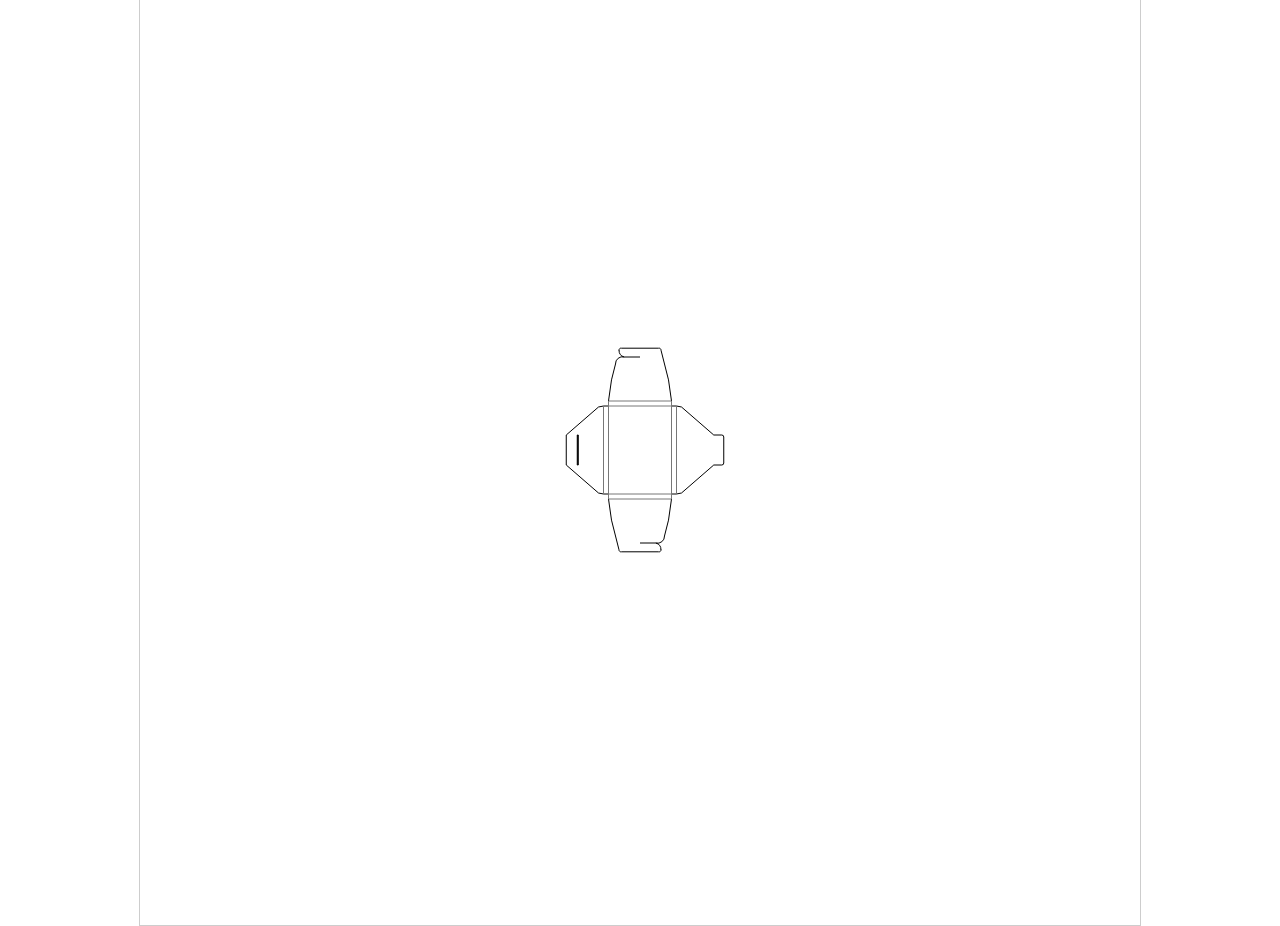
<file: boxgen/index.html>
<!DOCTYPE html>
<html lang="en">
<head>
    <meta charset="UTF-8">
    <title>Envelope Box Pattern Gen</title>
  <style>
    body {
      margin: 0;
      display: flex;
      justify-content: center;
      align-items: center;
      height: 100vh;
    }
    #pattern {
      border: 1px solid #cdcdcd;
    }
  </style>

  <script type="text/javascript" src="snap.svg-min.js"></script>
</head>
<body>
<svg id="pattern" width="1000px" height="950px"></svg>

<script type="text/javascript">
  const scale = 1; // Scale of 1 to keep the dimensions at mm level - scale of 3.85 looks pretty good on screen
  const pageCenter = { x: 500, y: 475 };

  // Contents
  const cardHeight = 88 * scale; // 88 (FFTCG) - in mm
  const cardWidth = 63 * scale; // 63 (FFTCG) - in mm
  const cardBevel = 3 * scale; // Not actually used in the design, here for debugging with the card outline
  const stackHeight = 5 * scale; // height of the card stack in mm

  // Styling
  const baseStyling = { // The main outline + background
    fill: '#fff',
    stroke: '#000',
    strokeWidth: 1
  }
  const foldLineStyling = {stroke: '#777'}
  const internalCutStyling = {
    stroke: '#000'
  }


  // Other Config
  const tabInitialSlant = 3 * scale; // amount in mm the size is offset from start of flap, to start of second slant
  const tabSecondSlant = 8 * scale; // amount in mm the size is offset the second time
  const tabSlantRatio = 0.4; // how far along the tab does the initial slant stop
  const tabSizeRatio = 0.6; // How far the wings wrap over. Needs to be beyond 0.5. 1 is a full wrap over
  const tabEndBevel = 2 * scale; // the bevel in mm at the end of the wings
  const tabSlotBevel = 7 * scale; // the bevel in mm for the wing slot

  const flapRatio = 0.75;
  const flapMargin = 5 * scale;
  const flapMarginOffset = 1 * scale;
  const insertWidth = 30 * scale;
  const insertLength = 10 * scale;
  const flapBevel = 2 * scale;

  const flappyOffset = 3 * scale; // offset for the small box flaps
  const flappyHeight = 15 * scale; // height of the small box flaps

  // ------- Here be dragons ----------
  // ------- Here be dragons ----------
  // ------- Here be dragons ----------

  // Calculated
  const tabLength = tabSizeRatio * cardHeight;
  const tabInitialSlantHeight = tabLength * tabSlantRatio;
  const tabSecondSlantHeight = tabLength - tabInitialSlantHeight;
  const tabSlotHeight = 0.5 * cardHeight - tabInitialSlantHeight; // height from end of initial slant
  const tabSlotRatio = tabSlotHeight / tabSecondSlantHeight;
  const tabBevelRatio = tabEndBevel / tabSecondSlantHeight;
  const tabSlotBevelRatioA = tabSlotBevel / tabSlotHeight;
  const tabSlotBevelRatioB = tabSlotBevel / (tabSecondSlantHeight - tabSlotHeight);

  const flapLength = cardWidth * flapRatio;

  // --- Points
  // Card
  const cTopLeft = {
    x: pageCenter.x - cardWidth/2,
    y: pageCenter.y - cardHeight/2
  }

  const cTopRight = {
    x: pageCenter.x + cardWidth/2,
    y: pageCenter.y - cardHeight/2
  }

  const cBottomLeft = {
    x: pageCenter.x - cardWidth/2,
    y: pageCenter.y + cardHeight/2
  }

  const cBottomRight = {
    x: pageCenter.x + cardWidth/2,
    y: pageCenter.y + cardHeight/2
  }

  // Left arm
  const {
    leftStackTop,
    leftStackBottom,
    leftFlapMarginTop,
    leftFlapMarginBottom,
    leftFlapInsertBaseTop,
    leftFlapInsertBaseBottom,
    leftFlapSlotTop,
    leftFlapSlotBottom,
  } = createLeftFlapPoints();

  // Right arm
  const {
    rightStackTop,
    rightStackBottom,
    rightFlapMarginTop,
    rightFlapMarginBottom,
    rightFlapInsertBaseTop,
    rightFlapInsertBaseBottom,
    rightFlapInsertTop,
    rightFlapInsertBottom,
    rightFlapInsertBevelStartTop,
    rightFlapInsertBevelEndTop,
    rightFlapInsertBevelStartBottom,
    rightFlapInsertBevelEndBottom,
  } = createRightFlapPoints();

  // Top arm
  const {
    topStackLeft,
    topStackRight,
    topTabSlantLeft,
    topTabSlantRight,
    topTabEndLeft,
    topTabEndRight,
    topTabSlotLeft,
    topTabSlotRight,
    topTabSlotMiddle,
    topTabBevelStartLeft,
    topTabBevelStartRight,
    topTabBevelEndLeft,
    topTabBevelEndRight,
    topTabSlotBevelLeftA,
    topTabSlotBevelRightA,
    topTabSlotBevelLeftB,
    topTabSlotBevelRightB,
    topTabSlotBevelInternalLeft,
    topTabSlotBevelInternalRight,
    topLeftFlappyA,
    topLeftFlappyB,
    topRightFlappyA,
    topRightFlappyB,
  } = createTopArmPoints();

  // Bottom arm
  const {
    bottomStackLeft,
    bottomStackRight,
    bottomTabSlantLeft,
    bottomTabSlantRight,
    bottomTabEndLeft,
    bottomTabEndRight,
    bottomTabSlotLeft,
    bottomTabSlotRight,
    bottomTabSlotMiddle,
    bottomTabBevelStartLeft,
    bottomTabBevelStartRight,
    bottomTabBevelEndLeft,
    bottomTabBevelEndRight,
    bottomTabSlotBevelLeftA,
    bottomTabSlotBevelRightA,
    bottomTabSlotBevelLeftB,
    bottomTabSlotBevelRightB,
    bottomTabSlotBevelInternalLeft,
    bottomTabSlotBevelInternalRight,
    bottomLeftFlappyA,
    bottomLeftFlappyB,
    bottomRightFlappyA,
    bottomRightFlappyB,
  } = createBottomArmPoints();

  //---------------------------------------------//
  //------------     Draw it      ---------------//
  //---------------------------------------------//

  const s = Snap("#pattern");

  // Card Points - fer debugging
  // s.circle(cTopLeft.x, cTopLeft.y, 2);
  // s.circle(cTopRight.x, cTopRight.y, 2);
  // s.circle(cBottomLeft.x, cBottomLeft.y, 2);
  // s.circle(cBottomRight.x, cBottomRight.y, 2);
  //
  // s.circle(cTopLeft.x - stackHeight - cardWidth, cTopLeft.y, 2);
  // s.circle(cBottomLeft.x - stackHeight - cardWidth, cBottomLeft.y, 2);
  // s.circle(cTopRight.x + stackHeight + cardWidth, cTopRight.y, 2);
  // s.circle(cBottomRight.x + stackHeight + cardWidth, cBottomRight.y, 2);
  // DrawLeftFlapPoints();
  // DrawRightFlapPoints();
  // DrawTopArmPoints();
  // DrawBottomArmPoints();

  const outline = s.path(`
  ${DrawTopArm(false)} ${DrawRightFlap()} ${DrawBottomArm(false)} ${DrawLeftFlap()}
  `)
  outline.attr(baseStyling)


  // Draws the actual card inside the box
  // const card = createCardOutline();
  // card.attr({
  //   fill: "#ff0000"
  // });

  let foldLines = [
      s.line(cTopLeft.x, cTopLeft.y, cTopRight.x, cTopRight.y),
      s.line(cBottomRight.x, cBottomRight.y, cTopRight.x, cTopRight.y),
      s.line(cBottomRight.x, cBottomRight.y, cBottomLeft.x, cBottomLeft.y),
      s.line(cTopLeft.x, cTopLeft.y, cBottomLeft.x, cBottomLeft.y),
      s.line(topStackLeft.x, topStackLeft.y, topStackRight.x, topStackRight.y),
      s.line(bottomStackLeft.x, bottomStackLeft.y, bottomStackRight.x, bottomStackRight.y),
    s.line(rightStackTop.x, rightStackTop.y, rightStackBottom.x, rightStackBottom.y),
    s.line(leftStackTop.x, leftStackTop.y, leftStackBottom.x, leftStackBottom.y),
    s.line(topStackLeft.x, topStackLeft.y, cTopLeft.x, cTopLeft.y),
    s.line(topStackRight.x, topStackRight.y, cTopRight.x, cTopRight.y),
    s.line(bottomStackLeft.x, bottomStackLeft.y, cBottomLeft.x, cBottomLeft.y),
    s.line(bottomStackRight.x, bottomStackRight.y, cBottomRight.x, cBottomRight.y),
  ];
  foldLines.forEach((l) => l.attr(foldLineStyling))

  const insertSlot = s.path(`
  M ${leftFlapSlotTop.x - 0.5 * scale} ${leftFlapSlotTop.y}
  L ${leftFlapSlotTop.x + 0.5 * scale} ${leftFlapSlotTop.y}
  L ${leftFlapSlotBottom.x + 0.5 * scale} ${leftFlapSlotBottom.y}
  L ${leftFlapSlotBottom.x - 0.5 * scale} ${leftFlapSlotBottom.y}
  Z
  `)
  insertSlot.attr(internalCutStyling)

  const armCuts = [
    s.line(topTabSlotBevelInternalLeft.x, topTabSlotBevelInternalLeft.y, topTabSlotMiddle.x, topTabSlotMiddle.y),
    s.line(bottomTabSlotBevelInternalRight.x, bottomTabSlotBevelInternalRight.y, bottomTabSlotMiddle.x, bottomTabSlotMiddle.y),
  ]
  armCuts.forEach((l) => l.attr(internalCutStyling))

  console.log(s.toString().replace('px', 'mm').replace('px', 'mm'));

  const bbox = outline.getBBox();
  console.log(`${bbox.width.toFixed(1)}mm x ${bbox.height.toFixed(1)}mm`);

  //----------------------------------------------//

  function createCardOutline() {
    const moveToStart = `M ${cTopLeft.x + cardBevel} ${cTopLeft.y}`;

    const topEdge = `L ${cTopRight.x - cardBevel} ${cTopRight.y}`
    const topRightBevel = `A ${cardBevel} ${cardBevel} 0 0 1 ${cTopRight.x} ${cTopRight.y + cardBevel}`

    const rightEdge = `L ${cBottomRight.x } ${cBottomRight.y - cardBevel}`
    const bottomRightBevel = `A ${cardBevel} ${cardBevel} 0 0 1 ${cBottomRight.x - cardBevel} ${cBottomRight.y}`

    const bottomEdge = `L ${cBottomLeft.x + cardBevel} ${cBottomLeft.y}`
    const bottomLeftBevel = `A ${cardBevel} ${cardBevel} 0 0 1 ${cBottomLeft.x} ${cBottomLeft.y - cardBevel}`

    const leftEdge = `L ${cTopLeft.x} ${cTopLeft.y + cardBevel}`
    const topLeftBevel = `A ${cardBevel} ${cardBevel} 0 0 1 ${cTopLeft.x + cardBevel} ${cTopLeft.y}`

    return s.path(`${moveToStart} ${topEdge} ${topRightBevel} ${rightEdge} ${bottomRightBevel} ${bottomEdge} ${bottomLeftBevel} ${leftEdge} ${topLeftBevel} Z`);
  }

  function createTopArmPoints() {
    const topStackLeft = {
      x: cTopLeft.x,
      y: cTopLeft.y - stackHeight,
    };

    const topStackRight = {
      x: cTopRight.x,
      y: cTopRight.y - stackHeight,
    };

    const topTabSlantLeft = {
      x: topStackLeft.x + tabInitialSlant,
      y: topStackLeft.y - tabInitialSlantHeight,
    };

    const topTabSlantRight = {
      x: topStackRight.x - tabInitialSlant,
      y: topStackRight.y - tabInitialSlantHeight,
    };

    const topTabEndLeft = {
      x: topStackLeft.x + tabInitialSlant + tabSecondSlant,
      y: topStackLeft.y - tabLength,
    };

    const topTabEndRight = {
      x: topStackRight.x - tabInitialSlant - tabSecondSlant,
      y: topStackRight.y - tabLength,
    };

    const topTabSlotLeft = {
      x: tabSlotRatio * topTabEndLeft.x + (1 - tabSlotRatio) * topTabSlantLeft.x,
      y: topTabSlantLeft.y - tabSlotHeight,
    };

    const topTabSlotRight = {
      x: tabSlotRatio * topTabEndRight.x + (1 - tabSlotRatio) * topTabSlantRight.x,
      y: topTabSlantLeft.y - tabSlotHeight,
    };

    const topTabSlotMiddle = {
      x: pageCenter.x,
      y: topTabSlotLeft.y,
    };

    const topTabBevelStartLeft = {
      x: (1 - tabBevelRatio) * topTabEndLeft.x + tabBevelRatio * topTabSlantLeft.x,
      y: (1 - tabBevelRatio) * topTabEndLeft.y + tabBevelRatio * topTabSlantLeft.y,
    };

    const topTabBevelStartRight = {
      x: (1 - tabBevelRatio) * topTabEndRight.x + tabBevelRatio * topTabSlantRight.x,
      y: (1 - tabBevelRatio) * topTabEndRight.y + tabBevelRatio * topTabSlantRight.y,
    };

    const topTabBevelEndLeft = {
      x: topTabEndLeft.x + tabEndBevel,
      y: topTabEndLeft.y,
    };

    const topTabBevelEndRight = {
      x: topTabEndRight.x - tabEndBevel,
      y: topTabEndRight.y,
    };

    const topTabSlotBevelLeftA = {
      x: (1 - tabSlotBevelRatioA) * topTabSlotLeft.x + tabSlotBevelRatioA * topTabSlantLeft.x,
      y: (1 - tabSlotBevelRatioA) * topTabSlotLeft.y + tabSlotBevelRatioA * topTabSlantLeft.y,
    };

    const topTabSlotBevelRightA = {
      x: (1 - tabSlotBevelRatioA) * topTabSlotRight.x + tabSlotBevelRatioA * topTabSlantRight.x,
      y: (1 - tabSlotBevelRatioA) * topTabSlotRight.y + tabSlotBevelRatioA * topTabSlantRight.y,
    };

    const topTabSlotBevelLeftB = {
      x: (1 - tabSlotBevelRatioB) * topTabSlotLeft.x + tabSlotBevelRatioB * topTabEndLeft.x,
      y: (1 - tabSlotBevelRatioB) * topTabSlotLeft.y + tabSlotBevelRatioB * topTabEndLeft.y,
    };

    const topTabSlotBevelRightB = {
      x: (1 - tabSlotBevelRatioB) * topTabSlotRight.x + tabSlotBevelRatioB * topTabEndRight.x,
      y: (1 - tabSlotBevelRatioB) * topTabSlotRight.y + tabSlotBevelRatioB * topTabEndRight.y,
    };

    const topTabSlotBevelInternalLeft = {
      x: topTabSlotLeft.x + tabSlotBevel,
      y: topTabSlotLeft.y,
    };

    const topTabSlotBevelInternalRight = {
      x: topTabSlotRight.x - tabSlotBevel,
      y: topTabSlotRight.y,
    };

    const topLeftFlappyA = {
      x: cTopLeft.x - flappyHeight,
      y: cTopLeft.y - flappyOffset
    }
    const topLeftFlappyB = {
      x: topStackLeft.x - flappyHeight,
      y: topStackLeft.y + flappyOffset
    }

    const topRightFlappyA = {
      x: cTopRight.x + flappyHeight,
      y: cTopRight.y - flappyOffset
    }
    const topRightFlappyB = {
      x: topStackRight.x + flappyHeight,
      y: topStackRight.y + flappyOffset
    }

    return {
      topStackLeft,
      topStackRight,
      topTabSlantLeft,
      topTabSlantRight,
      topTabEndLeft,
      topTabEndRight,
      topTabSlotLeft,
      topTabSlotRight,
      topTabSlotMiddle,
      topTabBevelStartLeft,
      topTabBevelStartRight,
      topTabBevelEndLeft,
      topTabBevelEndRight,
      topTabSlotBevelLeftA,
      topTabSlotBevelRightA,
      topTabSlotBevelLeftB,
      topTabSlotBevelRightB,
      topTabSlotBevelInternalLeft,
      topTabSlotBevelInternalRight,
      topLeftFlappyA,
      topLeftFlappyB,
      topRightFlappyA,
      topRightFlappyB,
    };
  }

  function createBottomArmPoints() {
    const bottomStackLeft = {
      x: cBottomLeft.x,
      y: cBottomLeft.y + stackHeight,
    };

    const bottomStackRight = {
      x: cBottomRight.x,
      y: cBottomRight.y + stackHeight,
    };

    const bottomTabSlantLeft = {
      x: bottomStackLeft.x + tabInitialSlant,
      y: bottomStackLeft.y + tabInitialSlantHeight,
    };

    const bottomTabSlantRight = {
      x: bottomStackRight.x - tabInitialSlant,
      y: bottomStackRight.y + tabInitialSlantHeight,
    };

    const bottomTabEndLeft = {
      x: bottomStackLeft.x + tabInitialSlant + tabSecondSlant,
      y: bottomStackLeft.y + tabLength,
    };

    const bottomTabEndRight = {
      x: bottomStackRight.x - tabInitialSlant - tabSecondSlant,
      y: bottomStackRight.y + tabLength,
    };

    const bottomTabSlotLeft = {
      x: tabSlotRatio * bottomTabEndLeft.x + (1 - tabSlotRatio) * bottomTabSlantLeft.x,
      y: bottomTabSlantLeft.y + tabSlotHeight,
    };

    const bottomTabSlotRight = {
      x: tabSlotRatio * bottomTabEndRight.x + (1 - tabSlotRatio) * bottomTabSlantRight.x,
      y: bottomTabSlantLeft.y + tabSlotHeight,
    };

    const bottomTabSlotMiddle = {
      x: pageCenter.x,
      y: bottomTabSlotLeft.y,
    };

    const bottomTabBevelStartLeft = {
      x: (1 - tabBevelRatio) * bottomTabEndLeft.x + tabBevelRatio * bottomTabSlantLeft.x,
      y: (1 - tabBevelRatio) * bottomTabEndLeft.y + tabBevelRatio * bottomTabSlantLeft.y,
    };

    const bottomTabBevelStartRight = {
      x: (1 - tabBevelRatio) * bottomTabEndRight.x + tabBevelRatio * bottomTabSlantRight.x,
      y: (1 - tabBevelRatio) * bottomTabEndRight.y + tabBevelRatio * bottomTabSlantRight.y,
    };

    const bottomTabBevelEndLeft = {
      x: bottomTabEndLeft.x + tabEndBevel,
      y: bottomTabEndLeft.y,
    };

    const bottomTabBevelEndRight = {
      x: bottomTabEndRight.x - tabEndBevel,
      y: bottomTabEndRight.y,
    };

    const bottomTabSlotBevelLeftA = {
      x: (1 - tabSlotBevelRatioA) * bottomTabSlotLeft.x + tabSlotBevelRatioA * bottomTabSlantLeft.x,
      y: (1 - tabSlotBevelRatioA) * bottomTabSlotLeft.y + tabSlotBevelRatioA * bottomTabSlantLeft.y,
    };

    const bottomTabSlotBevelRightA = {
      x: (1 - tabSlotBevelRatioA) * bottomTabSlotRight.x + tabSlotBevelRatioA * bottomTabSlantRight.x,
      y: (1 - tabSlotBevelRatioA) * bottomTabSlotRight.y + tabSlotBevelRatioA * bottomTabSlantRight.y,
    };

    const bottomTabSlotBevelLeftB = {
      x: (1 - tabSlotBevelRatioB) * bottomTabSlotLeft.x + tabSlotBevelRatioB * bottomTabEndLeft.x,
      y: (1 - tabSlotBevelRatioB) * bottomTabSlotLeft.y + tabSlotBevelRatioB * bottomTabEndLeft.y,
    };

    const bottomTabSlotBevelRightB = {
      x: (1 - tabSlotBevelRatioB) * bottomTabSlotRight.x + tabSlotBevelRatioB * bottomTabEndRight.x,
      y: (1 - tabSlotBevelRatioB) * bottomTabSlotRight.y + tabSlotBevelRatioB * bottomTabEndRight.y,
    };

    const bottomTabSlotBevelInternalLeft = {
      x: bottomTabSlotLeft.x + tabSlotBevel,
      y: bottomTabSlotLeft.y,
    };

    const bottomTabSlotBevelInternalRight = {
      x: bottomTabSlotRight.x - tabSlotBevel,
      y: bottomTabSlotRight.y,
    };

    const bottomLeftFlappyA = {
      x: cBottomLeft.x - flappyHeight,
      y: cBottomLeft.y + flappyOffset
    }
    const bottomLeftFlappyB = {
      x: bottomStackLeft.x - flappyHeight,
      y: bottomStackLeft.y - flappyOffset
    }

    const bottomRightFlappyA = {
      x: cBottomRight.x + flappyHeight,
      y: cBottomRight.y + flappyOffset
    }
    const bottomRightFlappyB = {
      x: bottomStackRight.x + flappyHeight,
      y: bottomStackRight.y - flappyOffset
    }

    return {
      bottomStackLeft,
      bottomStackRight,
      bottomTabSlantLeft,
      bottomTabSlantRight,
      bottomTabEndLeft,
      bottomTabEndRight,
      bottomTabSlotLeft,
      bottomTabSlotRight,
      bottomTabSlotMiddle,
      bottomTabBevelStartLeft,
      bottomTabBevelStartRight,
      bottomTabBevelEndLeft,
      bottomTabBevelEndRight,
      bottomTabSlotBevelLeftA,
      bottomTabSlotBevelRightA,
      bottomTabSlotBevelLeftB,
      bottomTabSlotBevelRightB,
      bottomTabSlotBevelInternalLeft,
      bottomTabSlotBevelInternalRight,
      bottomLeftFlappyA,
      bottomLeftFlappyB,
      bottomRightFlappyA,
      bottomRightFlappyB,
    };
  }


  function createRightFlapPoints() {
    const rightStackTop = {
      x: cTopRight.x + stackHeight,
      y: cTopRight.y,
    };

    const rightStackBottom = {
      x: cBottomRight.x + stackHeight,
      y: cBottomRight.y,
    };

    const rightFlapMarginTop = {
      x: rightStackTop.x + flapMargin,
      y: rightStackTop.y + flapMarginOffset,
    };

    const rightFlapMarginBottom = {
      x: rightStackBottom.x + flapMargin,
      y: rightStackBottom.y - flapMarginOffset,
    };

    const rightFlapInsertBaseTop = {
      x: rightStackTop.x + flapLength - insertLength,
      y: pageCenter.y - insertWidth / 2,
    };

    const rightFlapInsertBaseBottom = {
      x: rightStackBottom.x + flapLength - insertLength,
      y: pageCenter.y + insertWidth / 2,
    };

    const rightFlapInsertTop = {
      x: rightFlapInsertBaseTop.x + insertLength,
      y: rightFlapInsertBaseTop.y,
    };

    const rightFlapInsertBottom = {
      x: rightFlapInsertBaseBottom.x + insertLength,
      y: rightFlapInsertBaseBottom.y,
    };

    const rightFlapInsertBevelStartTop = {
      x: rightFlapInsertTop.x - flapBevel,
      y: rightFlapInsertTop.y,
    };

    const rightFlapInsertBevelEndTop = {
      x: rightFlapInsertTop.x,
      y: rightFlapInsertTop.y + flapBevel,
    };

    const rightFlapInsertBevelStartBottom = {
      x: rightFlapInsertBottom.x - flapBevel,
      y: rightFlapInsertBottom.y,
    };

    const rightFlapInsertBevelEndBottom = {
      x: rightFlapInsertBottom.x,
      y: rightFlapInsertBottom.y - flapBevel,
    };
    return {
      rightStackTop,
      rightStackBottom,
      rightFlapMarginTop,
      rightFlapMarginBottom,
      rightFlapInsertBaseTop,
      rightFlapInsertBaseBottom,
      rightFlapInsertTop,
      rightFlapInsertBottom,
      rightFlapInsertBevelStartTop,
      rightFlapInsertBevelEndTop,
      rightFlapInsertBevelStartBottom,
      rightFlapInsertBevelEndBottom,
    };
  }

  function createLeftFlapPoints() {
    const leftStackTop = {
      x: cTopLeft.x - stackHeight,
      y: cTopLeft.y,
    };

    const leftStackBottom = {
      x: cBottomLeft.x - stackHeight,
      y: cBottomLeft.y,
    };

    const leftFlapMarginTop = {
      x: leftStackTop.x - flapMargin,
      y: leftStackTop.y + flapMarginOffset,
    };

    const leftFlapMarginBottom = {
      x: leftStackBottom.x - flapMargin,
      y: leftStackBottom.y - flapMarginOffset,
    };

    const leftFlapInsertBaseTop = {
      x: leftStackTop.x - (flapLength - insertLength),
      y: pageCenter.y - insertWidth / 2,
    };

    const leftFlapInsertBaseBottom = {
      x: leftStackBottom.x - (flapLength - insertLength),
      y: pageCenter.y + insertWidth / 2,
    };

    const leftFlapSlotTop = {
      x: leftStackTop.x - (cardWidth - (cardWidth * flapRatio)) - insertLength,
      y: pageCenter.y - insertWidth / 2,
    };

    const leftFlapSlotBottom = {
      x: leftStackTop.x - (cardWidth - (cardWidth * flapRatio)) - insertLength,
      y: pageCenter.y + insertWidth / 2,
    };
    return {
      leftStackTop,
      leftStackBottom,
      leftFlapMarginTop,
      leftFlapMarginBottom,
      leftFlapInsertBaseTop,
      leftFlapInsertBaseBottom,
      leftFlapSlotTop,
      leftFlapSlotBottom,
    };
  }

  function DrawTopArmPoints() {
    s.circle(topStackLeft.x, topStackLeft.y, 2);
    s.circle(topStackRight.x, topStackRight.y, 2);

    s.circle(topTabSlantLeft.x, topTabSlantLeft.y, 2);
    s.circle(topTabSlantRight.x, topTabSlantRight.y, 2);
    // s.circle(topTabEndLeft.x, topTabEndLeft.y, 2);
    // s.circle(topTabEndRight.x, topTabEndRight.y, 2);

    s.circle(topTabBevelStartLeft.x, topTabBevelStartLeft.y, 2);
    s.circle(topTabBevelStartRight.x, topTabBevelStartRight.y, 2);
    s.circle(topTabBevelEndLeft.x, topTabBevelEndLeft.y, 2);
    s.circle(topTabBevelEndRight.x, topTabBevelEndRight.y, 2);

    s.circle(topTabSlotBevelLeftA.x, topTabSlotBevelLeftA.y, 2);
    // s.circle(topTabSlotBevelRightA.x, topTabSlotBevelRightA.y, 2);
    s.circle(topTabSlotBevelLeftB.x, topTabSlotBevelLeftB.y, 2);
    // s.circle(topTabSlotBevelRightB.x, topTabSlotBevelRightB.y, 2);
    s.circle(topTabSlotBevelInternalLeft.x, topTabSlotBevelInternalLeft.y, 2);
    // s.circle(topTabSlotBevelInternalRight.x, topTabSlotBevelInternalRight.y, 2);

    // s.circle(topTabSlotLeft.x, topTabSlotLeft.y, 2);
    // s.circle(topTabSlotRight.x, topTabSlotRight.y, 2);
    s.circle(topTabSlotMiddle.x, topTabSlotMiddle.y, 2);
  }

  function DrawBottomArmPoints() {
    s.circle(bottomStackLeft.x, bottomStackLeft.y, 2);
    s.circle(bottomStackRight.x, bottomStackRight.y, 2);

    s.circle(bottomTabSlantLeft.x, bottomTabSlantLeft.y, 2);
    s.circle(bottomTabSlantRight.x, bottomTabSlantRight.y, 2);
    // s.circle(bottomTabEndLeft.x, bottomTabEndLeft.y, 2);
    // s.circle(bottomTabEndRight.x, bottomTabEndRight.y, 2);

    s.circle(bottomTabBevelStartLeft.x, bottomTabBevelStartLeft.y, 2);
    s.circle(bottomTabBevelStartRight.x, bottomTabBevelStartRight.y, 2);
    s.circle(bottomTabBevelEndLeft.x, bottomTabBevelEndLeft.y, 2);
    s.circle(bottomTabBevelEndRight.x, bottomTabBevelEndRight.y, 2);

    // s.circle(bottomTabSlotBevelLeftA.x, bottomTabSlotBevelLeftA.y, 2);
    s.circle(bottomTabSlotBevelRightA.x, bottomTabSlotBevelRightA.y, 2);
    // s.circle(bottomTabSlotBevelLeftB.x, bottomTabSlotBevelLeftB.y, 2);
    s.circle(bottomTabSlotBevelRightB.x, bottomTabSlotBevelRightB.y, 2);
    // s.circle(bottomTabSlotBevelInternalLeft.x, bottomTabSlotBevelInternalLeft.y, 2);
    s.circle(bottomTabSlotBevelInternalRight.x, bottomTabSlotBevelInternalRight.y, 2);

    // s.circle(bottomTabSlotLeft.x, bottomTabSlotLeft.y, 2);
    // s.circle(bottomTabSlotRight.x, bottomTabSlotRight.y, 2);
    s.circle(bottomTabSlotMiddle.x, bottomTabSlotMiddle.y, 2);
  }

  function DrawRightFlapPoints() {
    s.circle(rightStackTop.x, rightStackTop.y, 2);
    s.circle(rightStackBottom.x, rightStackBottom.y, 2);
    s.circle(rightFlapMarginTop.x, rightFlapMarginTop.y, 2);
    s.circle(rightFlapMarginBottom.x, rightFlapMarginBottom.y, 2);

    s.circle(rightFlapInsertBaseTop.x, rightFlapInsertBaseTop.y, 2);
    s.circle(rightFlapInsertBaseBottom.x, rightFlapInsertBaseBottom.y, 2);

    // s.circle(rightFlapInsertTop.x, rightFlapInsertTop.y, 2);
    // s.circle(rightFlapInsertBottom.x, rightFlapInsertBottom.y, 2);
    s.circle(rightFlapInsertBevelStartTop.x, rightFlapInsertBevelStartTop.y, 2);
    s.circle(rightFlapInsertBevelEndTop.x, rightFlapInsertBevelEndTop.y, 2);
    s.circle(rightFlapInsertBevelStartBottom.x, rightFlapInsertBevelStartBottom.y, 2);
    s.circle(rightFlapInsertBevelEndBottom.x, rightFlapInsertBevelEndBottom.y, 2);
  }

  function DrawLeftFlapPoints() {
    s.circle(leftStackTop.x, leftStackTop.y, 2);
    s.circle(leftStackBottom.x, leftStackBottom.y, 2);

    s.circle(leftFlapMarginTop.x, leftFlapMarginTop.y, 2);
    s.circle(leftFlapMarginBottom.x, leftFlapMarginBottom.y, 2);

    s.circle(leftFlapInsertBaseTop.x, leftFlapInsertBaseTop.y, 2);
    s.circle(leftFlapInsertBaseBottom.x, leftFlapInsertBaseBottom.y, 2);

    s.circle(leftFlapSlotTop.x, leftFlapSlotTop.y, 2);
    s.circle(leftFlapSlotBottom.x, leftFlapSlotBottom.y, 2);
  }

  function DrawTopArm() {
    const moveToStart = `M ${cTopLeft.x} ${cTopLeft.y}`;

    const lineToFlappyA = `L ${topLeftFlappyA.x} ${topLeftFlappyA.y}`;
    const lineToFlappyB = `L ${topLeftFlappyB.x} ${topLeftFlappyB.y}`;

    const lineToLeftStack = `L ${topStackLeft.x} ${topStackLeft.y}`;
    const lineToLeftSlant = `L ${topTabSlantLeft.x} ${topTabSlantLeft.y}`;
    const lineToLeftSlotBevel = `L ${topTabSlotBevelLeftA.x} ${topTabSlotBevelLeftA.y}`;
    const leftSlotBevelIn = `A ${tabSlotBevel} ${tabSlotBevel} 0 0 1 ${topTabSlotBevelInternalLeft.x} ${topTabSlotBevelInternalLeft.y}`;
    const leftSlotBevelOut = `A ${tabSlotBevel} ${tabSlotBevel} 0 0 1 ${topTabSlotBevelLeftB.x} ${topTabSlotBevelLeftB.y}`;

    const lineToLeftTabBevel = `L ${topTabBevelStartLeft.x} ${topTabBevelStartLeft.y}`;
    const leftTabBevel = `A ${tabEndBevel} ${tabEndBevel} 0 0 1 ${topTabBevelEndLeft.x} ${topTabBevelEndLeft.y}`;

    const lineToRightTabBevel = `L ${topTabBevelEndRight.x} ${topTabBevelEndRight.y}`;
    const rightTabBevel = `A ${tabEndBevel} ${tabEndBevel} 0 0 1 ${topTabBevelStartRight.x} ${topTabBevelStartRight.y}`;

    const lineToRightSlant = `L ${topTabSlantRight.x} ${topTabSlantRight.y}`;
    const lineToRightStack = `L ${topStackRight.x} ${topStackRight.y}`;

    const lineToRightFlappyB = `L ${topRightFlappyB.x} ${topRightFlappyB.y}`;
    const lineToRightFlappyA = `L ${topRightFlappyA.x} ${topRightFlappyA.y}`;

    const lineToEnd = `L ${cTopRight.x} ${cTopRight.y}`;

    return `
      ${moveToStart} ${lineToFlappyA} ${lineToFlappyB}
      ${lineToLeftStack} ${lineToLeftSlant} ${lineToLeftSlotBevel}
      ${leftSlotBevelIn} ${leftSlotBevelOut}
      ${lineToLeftTabBevel} ${leftTabBevel}
      ${lineToRightTabBevel} ${rightTabBevel}
      ${lineToRightSlant} ${lineToRightStack}
      ${lineToRightFlappyB} ${lineToRightFlappyA}
      ${lineToEnd}
  `;
  }

  function DrawTopArm(tabs) {
    const moveToStart = `M ${cTopLeft.x} ${cTopLeft.y}`;

    const lineToFlappyA = tabs ? `L ${topLeftFlappyA.x} ${topLeftFlappyA.y}` : '';
    const lineToFlappyB = tabs ? `L ${topLeftFlappyB.x} ${topLeftFlappyB.y}` : '';

    const lineToLeftStack = `L ${topStackLeft.x} ${topStackLeft.y}`;
    const lineToLeftSlant = `L ${topTabSlantLeft.x} ${topTabSlantLeft.y}`;
    const lineToLeftSlotBevel = `L ${topTabSlotBevelLeftA.x} ${topTabSlotBevelLeftA.y}`;
    const leftSlotBevelIn = `A ${tabSlotBevel} ${tabSlotBevel} 0 0 1 ${topTabSlotBevelInternalLeft.x} ${topTabSlotBevelInternalLeft.y}`;
    const leftSlotBevelOut = `A ${tabSlotBevel} ${tabSlotBevel} 0 0 1 ${topTabSlotBevelLeftB.x} ${topTabSlotBevelLeftB.y}`;

    const lineToLeftTabBevel = `L ${topTabBevelStartLeft.x} ${topTabBevelStartLeft.y}`;
    const leftTabBevel = `A ${tabEndBevel} ${tabEndBevel} 0 0 1 ${topTabBevelEndLeft.x} ${topTabBevelEndLeft.y}`;

    const lineToRightTabBevel = `L ${topTabBevelEndRight.x} ${topTabBevelEndRight.y}`;
    const rightTabBevel = `A ${tabEndBevel} ${tabEndBevel} 0 0 1 ${topTabBevelStartRight.x} ${topTabBevelStartRight.y}`;

    const lineToRightSlant = `L ${topTabSlantRight.x} ${topTabSlantRight.y}`;
    const lineToRightStack = `L ${topStackRight.x} ${topStackRight.y}`;

    const lineToRightFlappyB = tabs ? `L ${topRightFlappyB.x} ${topRightFlappyB.y}` : '';
    const lineToRightFlappyA = tabs ? `L ${topRightFlappyA.x} ${topRightFlappyA.y}` : '';

    const lineToEnd = `L ${cTopRight.x} ${cTopRight.y}`;

    return `
      ${moveToStart} ${lineToFlappyA} ${lineToFlappyB}
      ${lineToLeftStack} ${lineToLeftSlant} ${lineToLeftSlotBevel}
      ${leftSlotBevelIn} ${leftSlotBevelOut}
      ${lineToLeftTabBevel} ${leftTabBevel}
      ${lineToRightTabBevel} ${rightTabBevel}
      ${lineToRightSlant} ${lineToRightStack}
      ${lineToRightFlappyB} ${lineToRightFlappyA}
      ${lineToEnd}
  `;
  }

  function DrawBottomArm(tabs) {
    const moveToStart = `M ${cBottomRight.x} ${cBottomRight.y}`;

    const lineToRightFlappyA = tabs ? `L ${bottomRightFlappyA.x} ${bottomRightFlappyA.y}` : '';
    const lineToRightFlappyB = tabs ? `L ${bottomRightFlappyB.x} ${bottomRightFlappyB.y}` : '';

    const lineToLeftStack = `L ${bottomStackRight.x} ${bottomStackRight.y}`;
    const lineToLeftSlant = `L ${bottomTabSlantRight.x} ${bottomTabSlantRight.y}`;
    const lineToLeftSlotBevel = `L ${bottomTabSlotBevelRightA.x} ${bottomTabSlotBevelRightA.y}`;
    const leftSlotBevelIn = `A ${tabSlotBevel} ${tabSlotBevel} 0 0 1 ${bottomTabSlotBevelInternalRight.x} ${bottomTabSlotBevelInternalRight.y}`;
    const leftSlotBevelOut = `A ${tabSlotBevel} ${tabSlotBevel} 0 0 1 ${bottomTabSlotBevelRightB.x} ${bottomTabSlotBevelRightB.y}`;

    const lineToLeftTabBevel = `L ${bottomTabBevelStartRight.x} ${bottomTabBevelStartRight.y}`;
    const leftTabBevel = `A ${tabEndBevel} ${tabEndBevel} 0 0 1 ${bottomTabBevelEndRight.x} ${bottomTabBevelEndRight.y}`;

    const lineToRightTabBevel = `L ${bottomTabBevelEndLeft.x} ${bottomTabBevelEndLeft.y}`;
    const rightTabBevel = `A ${tabEndBevel} ${tabEndBevel} 0 0 1 ${bottomTabBevelStartLeft.x} ${bottomTabBevelStartLeft.y}`;

    const lineToRightSlant = `L ${bottomTabSlantLeft.x} ${bottomTabSlantLeft.y}`;
    const lineToRightStack = `L ${bottomStackLeft.x} ${bottomStackLeft.y}`;

    const lineToFlappyB = tabs ? `L ${bottomLeftFlappyB.x} ${bottomLeftFlappyB.y}` : '';
    const lineToFlappyA = tabs ? `L ${bottomLeftFlappyA.x} ${bottomLeftFlappyA.y}` : '';

    const lineToEnd = `L ${cBottomLeft.x} ${cBottomLeft.y}`;

    return `
       ${lineToRightFlappyA} ${lineToRightFlappyB}
      ${lineToLeftStack} ${lineToLeftSlant} ${lineToLeftSlotBevel}
      ${leftSlotBevelIn} ${leftSlotBevelOut}
      ${lineToLeftTabBevel} ${leftTabBevel}
      ${lineToRightTabBevel} ${rightTabBevel}
      ${lineToRightSlant} ${lineToRightStack}
      ${lineToFlappyB} ${lineToFlappyA}
      ${lineToEnd}
  `;
  }

  function DrawRightFlap() {
    const moveToStart = `M ${cTopRight.x} ${cTopRight.y}`;
    const lineToTopStack = `L ${rightStackTop.x} ${rightStackTop.y}`;
    const lineToTopMargin = `L ${rightFlapMarginTop.x} ${rightFlapMarginTop.y}`;
    const lineToInsertBaseTop = `L ${rightFlapInsertBaseTop.x} ${rightFlapInsertBaseTop.y}`;

    const lineToInsertBevelTop = `L ${rightFlapInsertBevelStartTop.x} ${rightFlapInsertBevelStartTop.y}`;
    const insertBevelTop = `A ${flapBevel} ${flapBevel} 0 0 1 ${rightFlapInsertBevelEndTop.x} ${rightFlapInsertBevelEndTop.y}`;
    const lineToInsertBevelBottom = `L ${rightFlapInsertBevelEndBottom.x} ${rightFlapInsertBevelEndBottom.y}`;
    const insertBevelBottom = `A ${flapBevel} ${flapBevel} 0 0 1 ${rightFlapInsertBevelStartBottom.x} ${rightFlapInsertBevelStartBottom.y}`;
    const lineToInsertBaseBottom = `L ${rightFlapInsertBaseBottom.x} ${rightFlapInsertBaseBottom.y}`;

    const lineToBottomMargin = `L ${rightFlapMarginBottom.x} ${rightFlapMarginBottom.y}`;
    const lineToBottomStack = `L ${rightStackBottom.x} ${rightStackBottom.y}`;
    const lineToEnd = `L ${cBottomRight.x} ${cBottomRight.y}`;

    return `
      ${lineToTopStack} ${lineToTopMargin} ${lineToInsertBaseTop}
      ${lineToInsertBevelTop} ${insertBevelTop}
      ${lineToInsertBevelBottom}
      ${insertBevelBottom} ${lineToInsertBaseBottom}
      ${lineToBottomMargin} ${lineToBottomStack} ${lineToEnd}
  `;
  }

  function DrawLeftFlap() {
    const moveToStart = `M ${cBottomLeft.x} ${cBottomLeft.y}`;
    const lineToTopStack = `L ${leftStackBottom.x} ${leftStackBottom.y}`;
    const lineToTopMargin = `L ${leftFlapMarginBottom.x} ${leftFlapMarginBottom.y}`;
    const lineToInsertBaseTop = `L ${leftFlapInsertBaseBottom.x} ${leftFlapInsertBaseBottom.y}`;
    const lineToInsertBaseBottom = `L ${leftFlapInsertBaseTop.x} ${leftFlapInsertBaseTop.y}`;
    const lineToBottomMargin = `L ${leftFlapMarginTop.x} ${leftFlapMarginTop.y}`;
    const lineToBottomStack = `L ${leftStackTop.x} ${leftStackTop.y}`;
    const lineToEnd = `L ${cTopLeft.x} ${cTopLeft.y}`;

    return `
       ${lineToTopStack} ${lineToTopMargin} ${lineToInsertBaseTop}
      ${lineToInsertBaseBottom}
      ${lineToBottomMargin} ${lineToBottomStack} ${lineToEnd}
    `;
  }
</script>
</body>
</html>
</file>
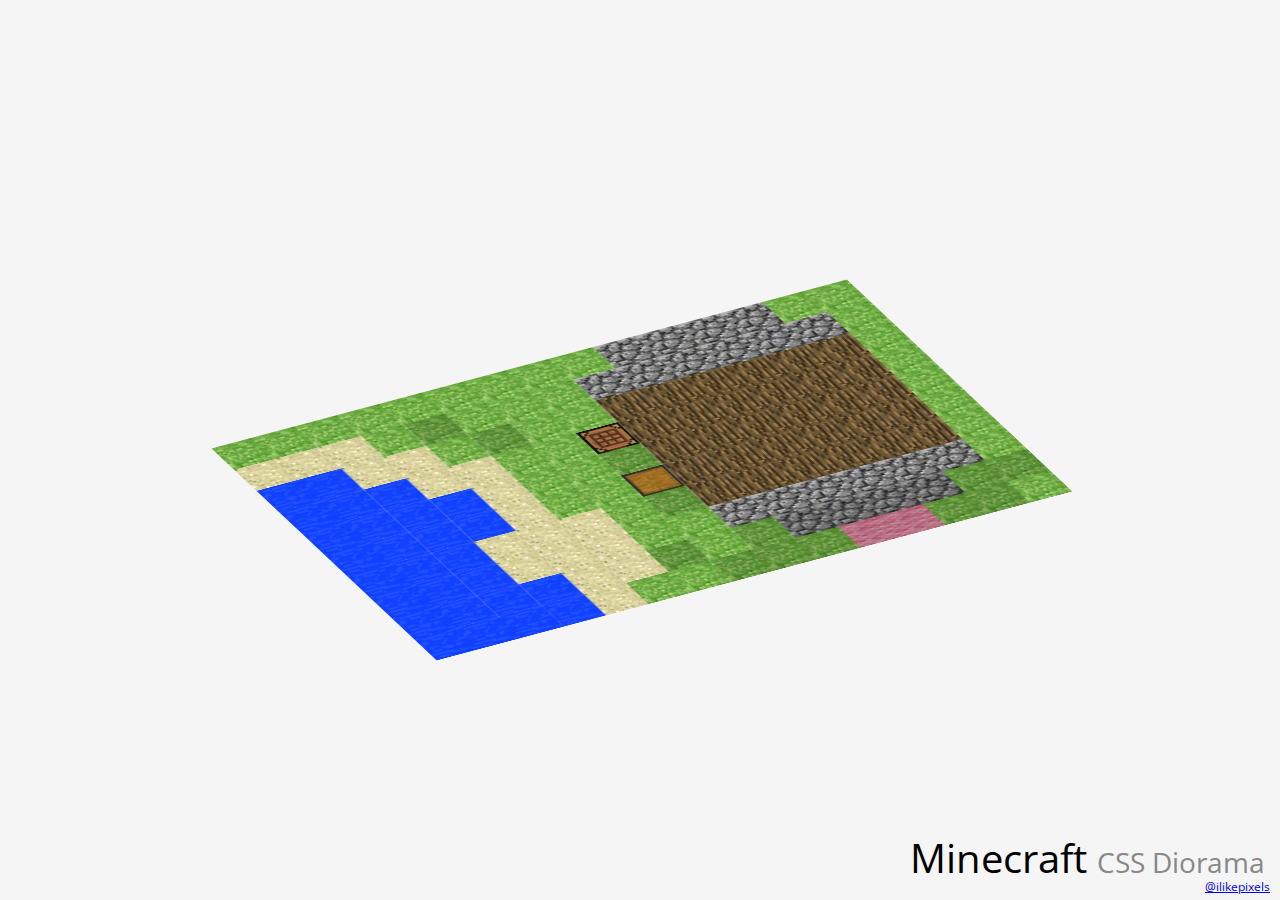
<file: diorama/index.html>
<!doctype html>
<html class="diorama-viewer" lang="en">
<head>
    <meta charset="UTF-8">
    <title>Minecraft Diorama</title>
    <link href='https://fonts.googleapis.com/css?family=Open+Sans:300' rel='stylesheet' type='text/css'>

    <!-- github for the base is here: https://github.com/clifforj/diorama-base -->
    <link rel="stylesheet" href="css/diorama-base.min.css"/>
    <link rel="stylesheet" href="css/minecraft-diorama.min.css"/>

    <style type="text/css">
        body {
            font-family: 'Open Sans', sans-serif;
        }
    </style>

</head>
<body>

    <div class="diorama">
        <div class="layers">
            <div class="layer above-5">
                <div class="d-row"></div>
                <div class="d-row">
                    <div class="block cobble pos-9"></div>
                    <div class="block cobble pos-10"></div>
                    <div class="block cobble pos-11"></div>
                    <div class="block cobble pos-12"></div>
                </div>
                <div class="d-row">
                    <div class="block log pos-9"></div>
                    <div class="block log pos-10"></div>
                    <div class="block log pos-11"></div>
                    <div class="block log pos-12"></div>
                </div>
                <div class="d-row">
                    <div class="block log pos-9"></div>
                    <div class="block log pos-10"></div>
                    <div class="block log pos-11"></div>
                    <div class="block log pos-12"></div>
                </div>
                <div class="d-row">
                    <div class="block log pos-9"></div>
                    <div class="block log pos-10"></div>
                    <div class="block log pos-11"></div>
                    <div class="block log pos-12"></div>
                </div>
                <div class="d-row">
                    <div class="block log pos-9"></div>
                    <div class="block log pos-10"></div>
                    <div class="block log pos-11"></div>
                    <div class="block log pos-12"></div>
                </div>
                <div class="d-row">
                    <div class="block log pos-9"></div>
                    <div class="block log pos-10"></div>
                    <div class="block log pos-11"></div>
                    <div class="block log pos-12"></div>
                </div>
                <div class="d-row">
                    <div class="block cobble pos-9"></div>
                    <div class="block cobble pos-10"></div>
                    <div class="block cobble pos-11"></div>
                    <div class="block cobble pos-12"></div>
                </div>
            </div>
            <div class="layer above-4">
                <div class="d-row">
                    <div class="block cobble pos-9"></div>
                    <div class="block cobble pos-10"></div>
                    <div class="block cobble pos-11"></div>
                    <div class="block cobble pos-12"></div>
                </div>
                <div class="d-row">
                    <div class="block cobble pos-8"></div>
                    <div class="block cobble pos-13"></div>
                </div>
                <div class="d-row">
                    <div class="block log pos-8"></div>
                    <div class="block log pos-13"></div>
                </div>
                <div class="d-row">
                    <div class="block log pos-8"></div>
                    <div class="block log pos-13"></div>
                </div>
                <div class="d-row">
                    <div class="block log pos-8"></div>
                    <div class="block log pos-13"></div>
                </div>
                <div class="d-row">
                    <div class="block log pos-8"></div>
                    <div class="block log pos-13"></div>
                </div>
                <div class="d-row">
                    <div class="block log pos-8"></div>
                    <div class="block log pos-13"></div>
                </div>
                <div class="d-row">
                    <div class="block cobble pos-8"></div>
                    <div class="block cobble pos-13"></div>
                </div>
                <div class="d-row">
                    <div class="block cobble shadow pos-9"></div>
                    <div class="block cobble shadow pos-10"></div>
                    <div class="block cobble shadow pos-11"></div>
                    <div class="block cobble shadow pos-12"></div>
                </div>
            </div>
            <div class="layer above-3">
                <div class="d-row"></div>
                <div class="d-row">
                    <div class="block wool-white pos-9"></div>
                    <div class="block wool-white pos-10"></div>
                    <div class="block wool-white pos-11"></div>
                    <div class="block wool-white pos-12"></div>
                </div>
                <div class="d-row">
                    <div class="block wool-white pos-8"></div>
                    <div class="block wool-white pos-13"></div>
                </div>
                <div class="d-row">
                    <div class="block wool-white pos-8"></div>
                    <div class="block wool-white pos-13"></div>
                </div>
                <div class="d-row">
                    <div class="block wool-white pos-8"></div>
                    <div class="block wool-white pos-13"></div>
                </div>
                <div class="d-row">
                    <div class="block wool-white pos-8"></div>
                    <div class="block wool-white pos-13"></div>
                </div>
                <div class="d-row">
                    <div class="block wool-white pos-8"></div>
                    <div class="block wool-white pos-13"></div>
                </div>
                <div class="d-row">
                    <div class="block wool-white pos-9"></div>
                    <div class="block wool-white pos-10"></div>
                    <div class="block wool-white pos-11"></div>
                    <div class="block wool-white pos-12"></div>
                </div>
            </div>
            <div class="layer above-2">
                <div class="d-row"></div>
                <div class="d-row">
                    <div class="block plank pos-9"></div>
                    <div class="block plank pos-10"></div>
                    <div class="block plank pos-11"></div>
                    <div class="block plank pos-12"></div>
                </div>
                <div class="d-row">
                    <div class="block plank pos-8"></div>
                    <div class="block plank pos-13"></div>
                </div>
                <div class="d-row">
                    <div class="entity glass hide-right pos-8"></div>
                    <div class="entity glass hide-right pos-13"></div>
                </div>
                <div class="d-row">
                    <div class="entity glass hide-right pos-8"></div>
                    <div class="entity glass hide-right pos-13"></div>
                </div>
                <div class="d-row">
                    <div class="entity glass hide-right pos-8"></div>
                    <div class="entity glass hide-right pos-13"></div>
                </div>
                <div class="d-row">
                    <div class="block plank pos-8"></div>
                    <div class="block plank pos-13"></div>
                </div>
                <div class="d-row">
                    <div class="block plank pos-9"></div>
                    <div class="block door-top pos-10"></div>
                    <div class="block door-top-r pos-11"></div>
                    <div class="block plank pos-12"></div>
                </div>
            </div>
            <div class="layer above-1">
                <div class="d-row">
                    <div class="entity rose pos-4"></div>
                </div>
                <div class="d-row">
                    <div class="block cobble pos-9"></div>
                    <div class="block cobble pos-10"></div>
                    <div class="block cobble pos-11"></div>
                    <div class="block cobble pos-12"></div>
                </div>
                <div class="d-row">
                    <div class="block cobble pos-8"></div>
                    <div class="block cobble pos-13"></div>
                </div>
                <div class="d-row">
                    <div class="block crafting pos-7"></div>
                    <div class="block cobble pos-8"></div>
                    <div class="block cobble pos-13"></div>
                </div>
                <div class="d-row">
                    <div class="block cobble pos-8"></div>
                    <div class="block cobble pos-13"></div>
                </div>
                <div class="d-row">
                    <div class="block chest pos-7"></div>
                    <div class="block cobble pos-8"></div>
                    <div class="block cobble pos-13"></div>
                </div>
                <div class="d-row">
                    <div class="block cobble pos-8"></div>
                    <div class="block cobble pos-13"></div>
                </div>
                <div class="d-row">
                    <div class="block cobble pos-9"></div>
                    <div class="block door-bottom pos-10"></div>
                    <div class="block door-bottom-r pos-11"></div>
                    <div class="block cobble pos-12"></div>
                </div>
                <div class="d-row">
                    <div class="block leaves shadow pos-9"></div>
                    <div class="block leaves shadow pos-12"></div>
                </div>
            </div>
            <div class="layer base">
                <div class="d-row">
                    <div class="block grass pos-4"></div>
                    <div class="block grass pos-5"></div>
                    <div class="block grass pos-6"></div>
                    <div class="block grass pos-7"></div>
                    <div class="block grass pos-8"></div>
                    <div class="block grass pos-9"></div>
                    <div class="block grass pos-10"></div>
                    <div class="block grass pos-11"></div>
                    <div class="block grass pos-12"></div>
                    <div class="block grass pos-13"></div>
                    <div class="block grass pos-14"></div>
                </div>
                <div class="d-row">
                    <div class="block grass pos-5"></div>
                    <div class="block grass pos-6"></div>
                    <div class="block grass pos-7"></div>
                    <div class="block grass pos-8"></div>
                    <div class="block plank shadow pos-9"></div>
                    <div class="block plank shadow pos-10"></div>
                    <div class="block plank shadow pos-11"></div>
                    <div class="block plank shadow pos-12"></div>
                    <div class="block grass pos-13"></div>
                    <div class="block grass pos-14"></div>
                </div>
                <div class="d-row">
                    <div class="block grass pos-6"></div>
                    <div class="block grass pos-7"></div>
                    <div class="block plank shadow pos-8"></div>
                    <div class="block plank shadow pos-9"></div>
                    <div class="block plank shadow pos-10"></div>
                    <div class="block plank shadow pos-11"></div>
                    <div class="block plank shadow pos-12"></div>
                    <div class="block plank shadow pos-13"></div>
                    <div class="block grass pos-14"></div>
                </div>
                <div class="d-row">
                    <div class="block grass pos-6"></div>
                    <div class="block grass pos-7"></div>
                    <div class="block plank shadow pos-8"></div>
                    <div class="block plank shadow pos-9"></div>
                    <div class="block plank shadow pos-10"></div>
                    <div class="block plank shadow pos-11"></div>
                    <div class="block plank shadow pos-12"></div>
                    <div class="block plank shadow pos-13"></div>
                    <div class="block grass pos-14"></div>
                </div>
                <div class="d-row">
                    <div class="block grass pos-6"></div>
                    <div class="block grass shadow pos-7"></div>
                    <div class="block plank shadow pos-8"></div>
                    <div class="block plank shadow pos-9"></div>
                    <div class="block plank shadow pos-10"></div>
                    <div class="block plank shadow pos-11"></div>
                    <div class="block plank shadow pos-12"></div>
                    <div class="block plank shadow pos-13"></div>
                    <div class="block grass pos-14"></div>
                </div>
                <div class="d-row">
                    <div class="block grass pos-6"></div>
                    <div class="block grass pos-7"></div>
                    <div class="block plank shadow pos-8"></div>
                    <div class="block plank shadow pos-9"></div>
                    <div class="block plank shadow pos-10"></div>
                    <div class="block plank shadow pos-11"></div>
                    <div class="block plank shadow pos-12"></div>
                    <div class="block plank shadow pos-13"></div>
                    <div class="block grass pos-14"></div>
                </div>
                <div class="d-row">
                    <div class="block grass pos-6"></div>
                    <div class="block grass shadow pos-7"></div>
                    <div class="block plank shadow pos-8"></div>
                    <div class="block plank shadow pos-9"></div>
                    <div class="block plank shadow pos-10"></div>
                    <div class="block plank shadow pos-11"></div>
                    <div class="block plank shadow pos-12"></div>
                    <div class="block plank shadow pos-13"></div>
                    <div class="block grass pos-14"></div>
                </div>
                <div class="d-row">
                    <div class="block grass pos-6"></div>
                    <div class="block grass pos-7"></div>
                    <div class="block grass shadow pos-8"></div>
                    <div class="block plank shadow pos-9"></div>
                    <div class="block plank shadow pos-10"></div>
                    <div class="block plank shadow pos-11"></div>
                    <div class="block plank shadow pos-12"></div>
                    <div class="block grass shadow pos-13"></div>
                    <div class="block grass pos-14"></div>
                </div>
                <div class="d-row">
                    <div class="block grass pos-7"></div>
                    <div class="block grass shadow pos-8"></div>
                    <div class="block grass shadow pos-9"></div>
                    <div class="block wool-pink shadow pos-10"></div>
                    <div class="block wool-pink shadow pos-11"></div>
                    <div class="block grass shadow pos-12"></div>
                    <div class="block grass shadow pos-13"></div>
                </div>
                <div class="d-row">
                    <div class="block grass shadow pos-8"></div>
                    <div class="block grass shadow pos-9"></div>
                    <div class="block wool-pink shadow pos-10"></div>
                    <div class="block wool-pink shadow pos-11"></div>
                    <div class="block grass shadow pos-12"></div>
                    <div class="entity rose pos-14"></div>
                </div>
            </div>
            <div class="layer below-1">
                <div class="d-row">
                    <div class="block grass"></div>
                    <div class="block grass"></div>
                    <div class="block grass"></div>
                    <div class="block grass"></div>
                    <div class="block grass"></div>
                </div>
                <div class="d-row">
                    <div class="block sand"></div>
                    <div class="block sand"></div>
                    <div class="block sand"></div>
                    <div class="block grass"></div>
                    <div class="block grass shadow"></div>
                    <div class="block grass"></div>
                </div>
                <div class="d-row">
                    <div class="block water three-quarters animate-squishy"></div>
                    <div class="block water three-quarters animate-squishy"></div>
                    <div class="block sand"></div>
                    <div class="block sand"></div>
                    <div class="block grass"></div>
                    <div class="block grass shadow"></div>
                </div>
                <div class="d-row">
                    <div class="block water three-quarters animate-squishy"></div>
                    <div class="block water three-quarters animate-squishy"></div>
                    <div class="block water three-quarters animate-squishy"></div>
                    <div class="block sand"></div>
                    <div class="block sand"></div>
                    <div class="block grass"></div>
                </div>
                <div class="d-row">
                    <div class="block water three-quarters animate-squishy"></div>
                    <div class="block water three-quarters animate-squishy"></div>
                    <div class="block water three-quarters animate-squishy"></div>
                    <div class="block water three-quarters animate-squishy"></div>
                    <div class="block sand"></div>
                    <div class="block grass"></div>
                </div>
                <div class="d-row">
                    <div class="block water three-quarters animate-squishy"></div>
                    <div class="block water three-quarters animate-squishy"></div>
                    <div class="block water three-quarters animate-squishy"></div>
                    <div class="block water three-quarters animate-squishy"></div>
                    <div class="block sand"></div>
                    <div class="block grass"></div>
                </div>
                <div class="d-row">
                    <div class="block water three-quarters animate-squishy"></div>
                    <div class="block water three-quarters animate-squishy"></div>
                    <div class="block water three-quarters animate-squishy"></div>
                    <div class="block sand"></div>
                    <div class="block sand"></div>
                    <div class="block sand"></div>
                </div>
                <div class="d-row">
                    <div class="block water three-quarters animate-squishy"></div>
                    <div class="block water three-quarters animate-squishy"></div>
                    <div class="block water three-quarters animate-squishy"></div>
                    <div class="block sand"></div>
                    <div class="block sand"></div>
                    <div class="block sand"></div>

                    <div class="block grass pos-14 shadow"></div>
                </div>
                <div class="d-row">
                    <div class="block water three-quarters animate-squishy"></div>
                    <div class="block water three-quarters animate-squishy"></div>
                    <div class="block water three-quarters animate-squishy"></div>
                    <div class="block water three-quarters animate-squishy"></div>
                    <div class="block sand"></div>
                    <div class="block sand"></div>
                    <div class="block grass shadow"></div>

                    <div class="block grass pos-14 shadow"></div>
                </div>
                <div class="d-row">
                    <div class="block water three-quarters animate-squishy"></div>
                    <div class="block water three-quarters animate-squishy"></div>
                    <div class="block water three-quarters animate-squishy"></div>
                    <div class="block water three-quarters animate-squishy"></div>
                    <div class="block sand"></div>
                    <div class="block grass"></div>
                    <div class="block grass"></div>
                    <div class="block grass shadow"></div>
                    <div class="block"></div>
                    <div class="block"></div>
                    <div class="block"></div>
                    <div class="block"></div>
                    <div class="block"></div>
                    <div class="block grass shadow"></div>
                    <div class="block grass"></div>
                </div>
            </div>
            <div class="layer below-2">
                <div class="d-row">
                    <div class="block"></div>
                </div>
                <div class="d-row">
                    <div class="block sand"></div>
                </div>
                <div class="d-row">
                    <div class="block sand"></div>
                </div>
                <div class="d-row">
                    <div class="block water"></div>
                </div>
                <div class="d-row">
                    <div class="block water"></div>
                </div>
                <div class="d-row">
                    <div class="block water"></div>
                </div>
                <div class="d-row">
                    <div class="block water"></div>
                </div>
                <div class="d-row">
                    <div class="block water"></div>
                </div>
                <div class="d-row">
                    <div class="block water"></div>
                </div>
                <div class="d-row">
                    <div class="block water"></div>
                    <div class="block water"></div>
                    <div class="block water"></div>
                    <div class="block sand"></div>
                    <div class="block sand"></div>
                    <div class="block"></div>
                    <div class="block"></div>
                    <div class="block"></div>
                    <div class="block"></div>
                    <div class="block"></div>
                    <div class="block"></div>
                    <div class="block"></div>
                    <div class="block stone"></div>
                    <div class="block stone"></div>
                    <div class="block stone"></div>
                </div>
            </div>
            <div class="layer below-3">
                <div class="d-row">
                    <div class="block"></div>
                </div>
                <div class="d-row">
                    <div class="block"></div>
                </div>
                <div class="d-row">
                    <div class="block sand"></div>
                </div>
                <div class="d-row">
                    <div class="block sand"></div>
                </div>
                <div class="d-row">
                    <div class="block sand"></div>
                </div>
                <div class="d-row">
                    <div class="block water"></div>
                </div>
                <div class="d-row">
                    <div class="block water"></div>
                </div>
                <div class="d-row">
                    <div class="block water"></div>
                </div>
                <div class="d-row">
                    <div class="block water"></div>
                    <div class="block stone pos-12"></div>
                    <div class="block diamond pos-13"></div>
                    <div class="block stone pos-14"></div>
                </div>
                <div class="d-row">
                    <div class="block water"></div>
                    <div class="block water"></div>
                    <div class="block sand"></div>
                    <div class="block sand"></div>
                    <div class="block"></div>
                    <div class="block"></div>
                    <div class="block"></div>
                    <div class="block"></div>
                    <div class="block"></div>
                    <div class="block"></div>
                    <div class="block"></div>
                    <div class="block stone"></div>
                    <div class="block stone pos-14"></div>
                </div>
            </div>
        </div>
    </div>
    <h1>Minecraft <small>CSS Diorama</small> <span><a href="http://twitter.com/ilikepixels">@ilikepixels</a></span></h1>
</body>
</html>
</file>
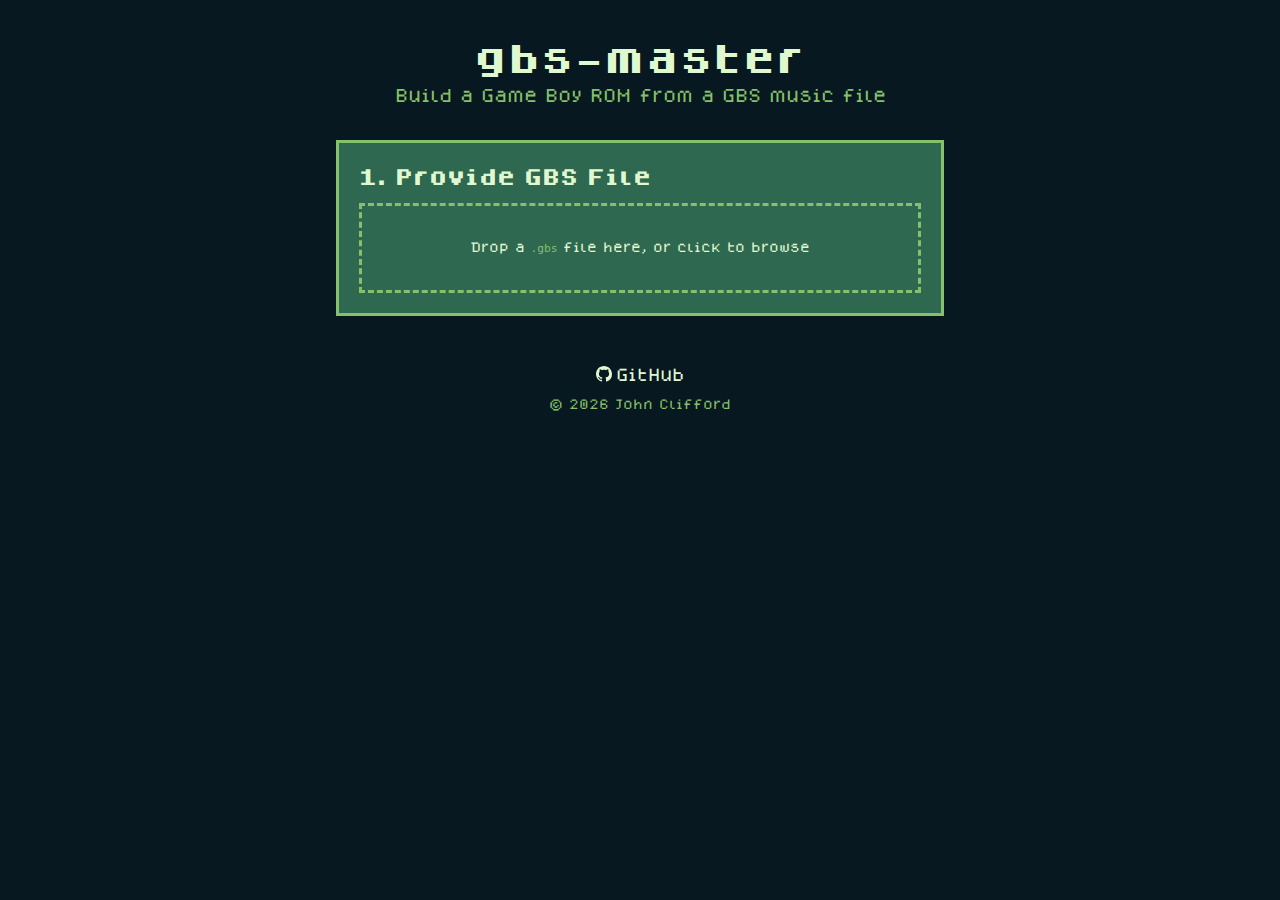
<file: gb-master/index.html>
<!DOCTYPE html>
<html lang="en">
<head>
  <meta charset="UTF-8" />
  <meta name="viewport" content="width=device-width, initial-scale=1.0" />
  <title>gbs-master — GBS Album ROM Builder</title>
  <script type="module" crossorigin src="./assets/index-DIH8FUiB.js"></script>
  <link rel="stylesheet" crossorigin href="./assets/index-CNzM1rIF.css">
</head>
<body>
  <header>
    <h1>gbs-master</h1>
    <p class="subtitle">Build a Game Boy ROM from a GBS music file</p>
  </header>

  <main>
    <!-- Step 1: Upload GBS -->
    <section id="upload-section" class="card">
      <h2>1. Provide GBS File</h2>
      <div id="drop-zone" class="drop-zone">
        <p>Drop a <code>.gbs</code> file here, or click to browse</p>
        <input type="file" id="gbs-input" accept=".gbs" hidden />
      </div>
    </section>

    <!-- GBS Info (shown after upload) -->
    <section id="info-section" class="card card-info hidden">
      <h2>GBS Info</h2>
      <div class="info-grid">
        <div class="info-field">
          <label>Title</label>
          <span id="info-title"></span>
        </div>
        <div class="info-field">
          <label>Author</label>
          <span id="info-author"></span>
        </div>
        <div class="info-field">
          <label>Tracks</label>
          <span id="info-tracks"></span>
        </div>
      </div>
      <div id="wram-warning" class="warning hidden">
        WRAM conflict detected. The default WRAM layout was adjusted.
      </div>
    </section>

    <!-- Step 2: Playlist Editor -->
    <section id="playlist-section" class="card hidden">
      <h2>2. Playlist</h2>
      <p class="step-hint">Rename, reorder, or remove tracks. Only included tracks will appear in the ROM.</p>
      <div class="playlist-controls">
        <label>
          Album Title:
          <input type="text" id="album-title" placeholder="Use GBS header title" />
        </label>
      </div>
      <div id="track-list" class="track-list"></div>
      <div class="playlist-actions">
        <button id="reset-tracks-btn" class="btn btn-secondary">Reset</button>
      </div>
    </section>

    <!-- Step 3: Cover Art -->
    <section id="cover-section" class="card hidden">
      <h2>3. Cover Art (Optional)</h2>
      <p class="step-hint">16x16 PNG using the following palette:</p>
      <div class="palette-row">
        <span class="swatch" style="background:#E0F8CF"></span><span class="palette-label">#E0F8CF</span>
        <span class="swatch" style="background:#87C06A"></span><span class="palette-label">#87C06A</span>
        <span class="swatch" style="background:#2E6850"></span><span class="palette-label">#2E6850</span>
        <span class="swatch" style="background:#071821"></span><span class="palette-label">#071821</span>
      </div>
      <div class="cover-upload">
        <label class="btn btn-secondary" for="cover-input">Upload PNG</label>
        <input type="file" id="cover-input" accept=".png" hidden />
        <span id="cover-status">Using default</span>
      </div>
    </section>

    <!-- Step 4: Build -->
    <section id="build-section" class="card hidden">
      <h2>4. Build ROM</h2>
      <button id="build-btn" class="btn btn-primary">Build ROM</button>
      <div id="build-status" class="build-status hidden"></div>
    </section>

    <!-- Download (shown after successful build) -->
    <section id="download-section" class="card hidden">
      <h2>Download</h2>
      <a id="download-link" class="btn btn-primary" download>Download .gb</a>
    </section>
  </main>

  <footer>
    <p>
      <a href="https://github.com/John-Code/gbs-master" target="_blank" style="display: inline-flex; align-items: center; gap: 4px;"><svg height="16" width="16" viewBox="0 0 16 16" fill="currentColor"><path d="M8 0C3.58 0 0 3.58 0 8c0 3.54 2.29 6.53 5.47 7.59.4.07.55-.17.55-.38 0-.19-.01-.82-.01-1.49-2.01.37-2.53-.49-2.69-.94-.09-.23-.48-.94-.82-1.13-.28-.15-.68-.52-.01-.53.63-.01 1.08.58 1.23.82.72 1.21 1.87.87 2.33.66.07-.52.28-.87.51-1.07-1.78-.2-3.64-.89-3.64-3.95 0-.87.31-1.59.82-2.15-.08-.2-.36-1.02.08-2.12 0 0 .67-.21 2.2.82.64-.18 1.32-.27 2-.27s1.36.09 2 .27c1.53-1.04 2.2-.82 2.2-.82.44 1.1.16 1.92.08 2.12.51.56.82 1.27.82 2.15 0 3.07-1.87 3.75-3.65 3.95.29.25.54.73.54 1.48 0 1.07-.01 1.93-.01 2.2 0 .21.15.46.55.38A8.01 8.01 0 0016 8c0-4.42-3.58-8-8-8z"/></svg>GitHub</a>
    </p>
    <p class="copyright">&copy; 2026 John Clifford</p>
  </footer>

</body>
</html>
</file>
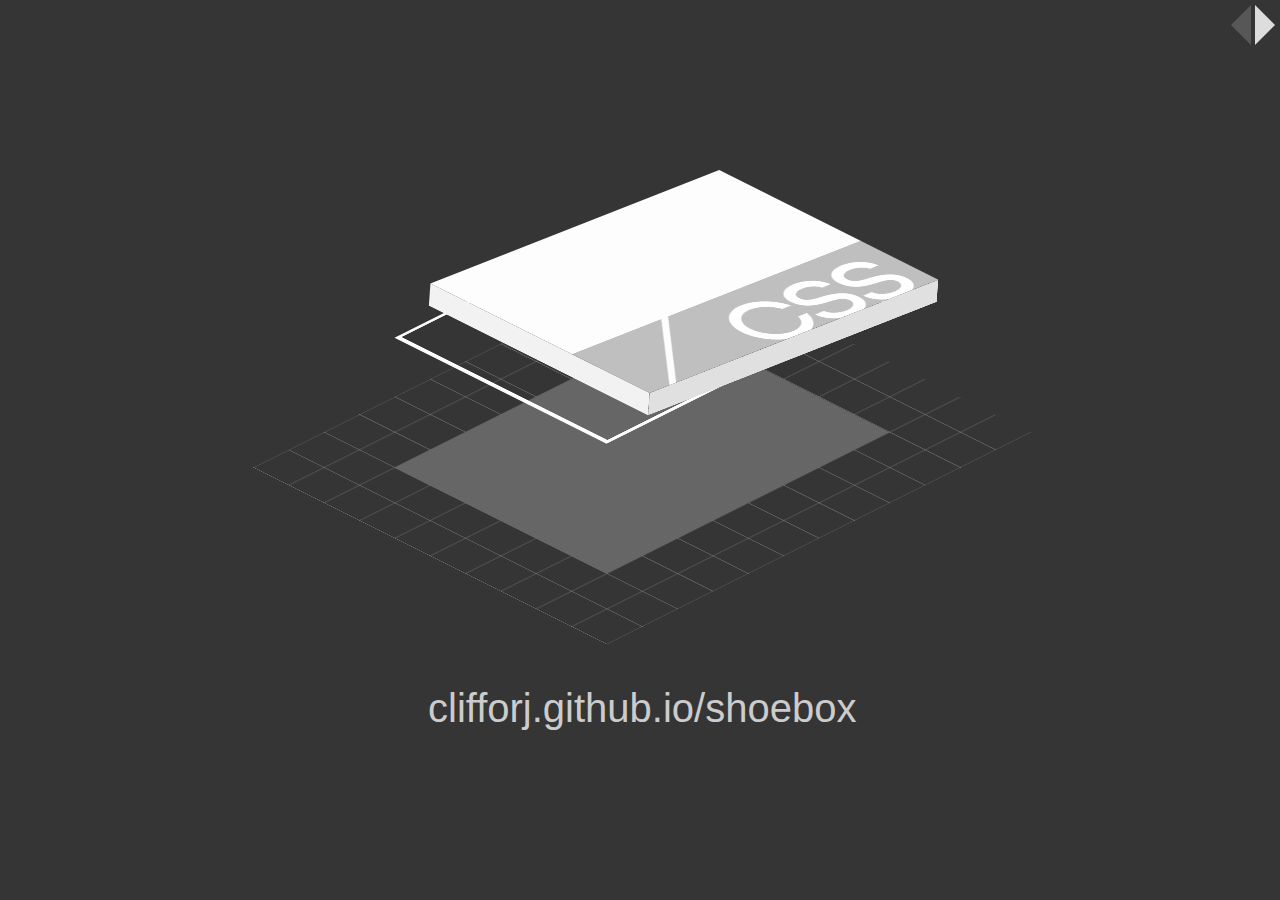
<file: shoebox/index.html>
<!DOCTYPE html>
<html lang="en" ng-app="shoebox">
<head>
    <meta charset="UTF-8">
    <title>CSS Shoebox Dioramas</title>

    <link rel="stylesheet" href="assets/css/ext.min.css">
    <link rel="stylesheet" href="assets/css/app.min.css">
</head>
<body>

<ng-view></ng-view>

<navigation></navigation>

<script src="assets/js/ext.min.js" type="text/javascript"></script>
<script src="assets/js/app.min.js" type="text/javascript"></script>
<script src="assets/js/app-templates.min.js" type="text/javascript"></script>
</body>
</html>
</file>
<file: gb-master/assets/index-CNzM1rIF.css>
@font-face{font-family:DogicaPixel;src:url(./DogicaPixelRegular-C3blRLuV.ttf) format("truetype");font-weight:400;font-style:normal}@font-face{font-family:DogicaPixel;src:url(./DogicaPixelBold-CE4wKJoW.ttf) format("truetype");font-weight:700;font-style:normal}:root{--gb-white: #E0F8CF;--gb-light: #87C06A;--gb-dark: #2E6850;--gb-black: #071821;--bg: var(--gb-black);--card-bg: var(--gb-dark);--accent: var(--gb-dark);--highlight: var(--gb-light);--text: var(--gb-white);--text-dim: var(--gb-light);--border: var(--gb-light);--radius: 0px}*{box-sizing:border-box;margin:0;padding:0}body{font-family:DogicaPixel,monospace;font-size:8px;background:var(--bg);color:var(--text);line-height:1.6;min-height:100vh}header{text-align:center;padding:2rem 1rem 1rem}header h1{font-size:2rem;letter-spacing:.05em}.subtitle{color:var(--text-dim);font-size:.95rem}main{max-width:640px;margin:0 auto;padding:1rem;display:flex;flex-direction:column;gap:1rem}.card{background:var(--card-bg);border:3px solid var(--border);border-radius:var(--radius);padding:1.25rem}.card-info{background:var(--gb-black);border-style:dashed}.card h2{font-size:1.1rem;margin-bottom:.75rem;color:var(--text)}.hidden{display:none!important}.drop-zone{border:3px dashed var(--border);border-radius:var(--radius);padding:2rem;text-align:center;cursor:pointer;font-size:.7rem;transition:border-color .2s,background .2s}.drop-zone:hover,.drop-zone.dragover{border-color:var(--gb-white);background:var(--gb-dark)}.drop-zone code{color:var(--highlight)}.info-grid{display:grid;grid-template-columns:1fr 1fr;gap:.5rem}.info-field label{display:block;font-size:.8rem;color:var(--text-dim);text-transform:uppercase;letter-spacing:.05em}.info-field span{font-size:.95rem}.warning{margin-top:.75rem;padding:.5rem .75rem;background:var(--gb-dark);border:3px solid var(--gb-light);border-radius:var(--radius);font-size:.85rem;color:var(--gb-white)}.step-hint{color:var(--text-dim);font-size:.85rem;margin-bottom:.75rem}.palette-row{display:flex;align-items:center;gap:4px;margin-bottom:.75rem}.palette-label{color:var(--text-dim);font-size:.75rem;margin-left:1px;margin-right:6px}.swatch{display:block;width:14px;height:14px;border:1px solid var(--gb-light)}.playlist-controls{margin-bottom:.75rem}.playlist-controls input[type=text]{background:var(--bg);border:3px solid var(--border);border-radius:0;padding:.35rem .5rem;color:var(--text);font-family:inherit;font-size:.9rem;width:100%;margin-top:.25rem}.track-list{display:flex;flex-direction:column;gap:.25rem;max-height:320px;overflow-y:auto}.track-row{display:flex;align-items:center;gap:.5rem;padding:.35rem .5rem;background:var(--bg);border-radius:4px;font-size:.9rem}.track-row .track-num{color:var(--text-dim);min-width:2em;text-align:right}.track-row .track-orig{color:var(--text-dim);font-size:.75rem;white-space:nowrap}.track-row .track-btn{background:none;border:none;color:var(--text-dim);cursor:pointer;font-family:inherit;font-size:.9rem;padding:0 .25rem;line-height:1}.track-row .track-btn:hover,.track-row .track-btn.remove:hover{color:var(--gb-white)}.playlist-actions{margin-top:.75rem;display:flex;gap:.5rem}.track-row input{flex:1;background:transparent;border:1px solid transparent;color:var(--text);padding:.2rem .35rem;border-radius:0;font-family:inherit;font-size:.9rem}.track-row input:focus{outline:none;border-color:var(--highlight)}.cover-upload{display:flex;align-items:center;gap:.75rem}#cover-status{color:var(--text-dim);font-size:.9rem}#cover-status.cover-error{color:var(--gb-white)}.btn{display:inline-block;padding:.5rem 1.25rem;border:3px solid var(--gb-light);border-radius:var(--radius);font-family:inherit;font-size:.95rem;cursor:pointer;text-decoration:none;transition:background .2s}.btn-primary{background:var(--gb-light);color:var(--gb-black)}.btn-primary:hover{background:var(--gb-white);color:var(--gb-black)}.btn-secondary{background:var(--gb-dark);color:var(--gb-white)}.btn-secondary:hover{background:var(--gb-light);color:var(--gb-black)}#build-section,#download-section{text-align:center}#build-section h2,#download-section h2{text-align:left}.build-status{margin-top:.75rem;font-size:.85rem;color:var(--text-dim)}.build-status.error{color:var(--highlight)}.build-status.success{color:var(--gb-white)}footer{text-align:center;padding:2rem 1rem;color:var(--text-dim);font-size:.85rem}footer a{color:var(--gb-white);text-decoration:none}footer a:hover{text-decoration:underline}.copyright{font-size:.7rem;margin-top:.5rem}
</file>
<file: diorama/css/diorama-base.min.css>
.block,.block:after,.block:before,.entity,.entity:after,.entity:before,.panel,.wall{float:left}.diorama-viewer body,html.diorama-viewer{height:100%;width:100%;min-height:100%}.diorama-viewer body{font-size:100%;margin:0;text-align:center;min-width:864px;background:#f5f5f5}.diorama-viewer body:before{content:'';width:0;font-size:0;height:100%;display:inline-block;vertical-align:middle}.diorama-viewer h1{position:absolute;bottom:0;display:block;right:0;padding:15px;margin:0;font-weight:400;font-size:2.5em}.diorama-viewer h1 small{font-size:.7em;color:#888}.diorama-viewer h1 span{position:absolute;padding:0 10px 0 0;margin:0;font-size:.3em;bottom:5px;right:0;color:#888}.diorama{width:720px;height:480px;position:relative;transform:rotateX(60deg) rotateZ(-28deg) translateZ(0);-webkit-transform:rotateX(60deg) rotateZ(-28deg) translateZ(0);-moz-transform:rotateX(60deg) rotateZ(-28deg) translateZ(0);-ms-transform:rotateX(60deg) rotateZ(-28deg) translateZ(0);-o-transform:rotateX(60deg) rotateZ(-28deg) translateZ(0)}.diorama-viewer .diorama{display:inline-block;vertical-align:middle}.diorama,.layer{transform-style:preserve-3d;-webkit-transform-style:preserve-3d;-moz-transform-style:preserve-3d;-ms-transform-style:preserve-3d;-o-transform-style:preserve-3d}.diorama.guide{background:linear-gradient(left,rgba(0,0,0,.1) 1.5%,transparent 1.5%,transparent 98.5%,rgba(0,0,0,.1) 98.5%),linear-gradient(rgba(0,0,0,.1) 1.5%,transparent 1.5%,transparent 98.5%,rgba(0,0,0,.1) 98.5%);background:-webkit-linear-gradient(left,rgba(0,0,0,.1) 1.5%,transparent 1.5%,transparent 98.5%,rgba(0,0,0,.1) 98.5%),-webkit-linear-gradient(rgba(0,0,0,.1) 1.5%,transparent 1.5%,transparent 98.5%,rgba(0,0,0,.1) 98.5%);background:-moz-linear-gradient(left,rgba(0,0,0,.1) 1.5%,transparent 1.5%,transparent 98.5%,rgba(0,0,0,.1) 98.5%),-moz-linear-gradient(rgba(0,0,0,.1) 1.5%,transparent 1.5%,transparent 98.5%,rgba(0,0,0,.1) 98.5%);background:-o-linear-gradient(left,rgba(0,0,0,.1) 1.5%,transparent 1.5%,transparent 98.5%,rgba(0,0,0,.1) 98.5%),-o-linear-gradient(rgba(0,0,0,.1) 1.5%,transparent 1.5%,transparent 98.5%,rgba(0,0,0,.1) 98.5%);background:-ms-linear-gradient(left,rgba(0,0,0,.1) 1.5%,transparent 1.5%,transparent 98.5%,rgba(0,0,0,.1) 98.5%),-ms-linear-gradient(rgba(0,0,0,.1) 1.5%,transparent 1.5%,transparent 98.5%,rgba(0,0,0,.1) 98.5%);background-size:48px 48px}.diorama .d-row{height:48px;clear:both}.diorama .d-row.pos-0{position:absolute;top:0}.diorama .d-row.pos-1{position:absolute;top:48px}.diorama .d-row.pos-2{position:absolute;top:96px}.diorama .d-row.pos-3{position:absolute;top:144px}.diorama .d-row.pos-4{position:absolute;top:192px}.diorama .d-row.pos-5{position:absolute;top:240px}.diorama .d-row.pos-6{position:absolute;top:288px}.diorama .d-row.pos-7{position:absolute;top:336px}.diorama .d-row.pos-8{position:absolute;top:384px}.diorama .d-row.pos-9{position:absolute;top:432px}.diorama .d-row.pos-10{position:absolute;top:480px}.diorama .layer{position:absolute;width:100%;height:100%;text-align:left;margin:0 auto}.diorama .layer.base{transform:translateZ(0);-webkit-transform:translateZ(0);-moz-transform:translateZ(0);-ms-transform:translateZ(0);-o-transform:translateZ(0);z-index:0}.diorama .layer.above-1{transform:translateZ(48px);-webkit-transform:translateZ(48px);-moz-transform:translateZ(48px);-ms-transform:translateZ(48px);-o-transform:translateZ(48px);z-index:100}.diorama .layer.above-2{transform:translateZ(96px);-webkit-transform:translateZ(96px);-moz-transform:translateZ(96px);-ms-transform:translateZ(96px);-o-transform:translateZ(96px);z-index:200}.diorama .layer.above-3{transform:translateZ(144px);-webkit-transform:translateZ(144px);-moz-transform:translateZ(144px);-ms-transform:translateZ(144px);-o-transform:translateZ(144px);z-index:300}.diorama .layer.above-4{transform:translateZ(192px);-webkit-transform:translateZ(192px);-moz-transform:translateZ(192px);-ms-transform:translateZ(192px);-o-transform:translateZ(192px);z-index:400}.diorama .layer.above-5{transform:translateZ(240px);-webkit-transform:translateZ(240px);-moz-transform:translateZ(240px);-ms-transform:translateZ(240px);-o-transform:translateZ(240px);z-index:500}.diorama .layer.below-1{transform:translateZ(-48px);-webkit-transform:translateZ(-48px);-moz-transform:translateZ(-48px);-ms-transform:translateZ(-48px);-o-transform:translateZ(-48px);z-index:-100}.diorama .layer.below-2{transform:translateZ(-96px);-webkit-transform:translateZ(-96px);-moz-transform:translateZ(-96px);-ms-transform:translateZ(-96px);-o-transform:translateZ(-96px);z-index:-200}.diorama .layer.below-3{transform:translateZ(-144px);-webkit-transform:translateZ(-144px);-moz-transform:translateZ(-144px);-ms-transform:translateZ(-144px);-o-transform:translateZ(-144px);z-index:-300}.block,.entity,.panel{background-color:#c6c6c6;background-repeat:no-repeat}.block,.panel{background-size:100% 100%}.block:after,.block:before,.entity:after,.entity:before{display:block;content:'';position:absolute;height:48px;width:48px;background:inherit}.block,.entity,.panel{position:relative;height:48px;width:48px;transform:rotateY(-90deg) translateX(100%) rotateY(90deg);-webkit-transform:rotateY(-90deg) translateX(100%) rotateY(90deg);-moz-transform:rotateY(-90deg) translateX(100%) rotateY(90deg);-ms-transform:rotateY(-90deg) translateX(100%) rotateY(90deg);-o-transform:rotateY(-90deg) translateX(100%) rotateY(90deg);transform-style:preserve-3d;-webkit-transform-style:preserve-3d;-moz-transform-style:preserve-3d;-ms-transform-style:preserve-3d;-o-transform-style:preserve-3d}.block:before,.entity:before{transform:rotateX(-90deg) rotateY(90deg) translateX(-100%);-webkit-transform:rotateX(-90deg) rotateY(90deg) translateX(-100%);-moz-transform:rotateX(-90deg) rotateY(90deg) translateX(-100%);-ms-transform:rotateX(-90deg) rotateY(90deg) translateX(-100%);-o-transform:rotateX(-90deg) rotateY(90deg) translateX(-100%);transform-origin:0 0;-webkit-transform-origin:0 0;-moz-transform-origin:0 0;-ms-transform-origin:0 0;-o-transform-origin:0 0;box-shadow:inset 0 0 0 9999px rgba(0,0,0,.2);-webkit-box-shadow:inset 0 0 0 9999px rgba(0,0,0,.2);-mox-box-shadow:inset 0 0 0 9999px rgba(0,0,0,.2);-ms-box-shadow:inset 0 0 0 9999px rgba(0,0,0,.2);-o-box-shadow:inset 0 0 0 9999px rgba(0,0,0,.2)}.block:after,.entity:after{width:49px;transform:rotateZ(90deg) translateX(100%) translateX(-1px) rotateZ(-90deg) rotateX(-90deg);-webkit-transform:rotateZ(90deg) translateX(100%) translateX(-1px) rotateZ(-90deg) rotateX(-90deg);-moz-transform:rotateZ(90deg) translateX(100%) translateX(-1px) rotateZ(-90deg) rotateX(-90deg);-ms-transform:rotateZ(90deg) translateX(100%) translateX(-1px) rotateZ(-90deg) rotateX(-90deg);-o-transform:rotateZ(90deg) translateX(100%) translateX(-1px) rotateZ(-90deg) rotateX(-90deg);transform-origin:0 0;-webkit-transform-origin:0 0;-moz-transform-origin:0 0;-ms-transform-origin:0 0;-o-transform-origin:0 0;box-shadow:inset 0 0 0 9999px rgba(0,0,0,.4);-webkit-box-shadow:inset 0 0 0 9999px rgba(0,0,0,.4);-mox-box-shadow:inset 0 0 0 9999px rgba(0,0,0,.4);-ms-box-shadow:inset 0 0 0 9999px rgba(0,0,0,.4);-o-box-shadow:inset 0 0 0 9999px rgba(0,0,0,.4)}.block.shadow,.panel.shadow{box-shadow:inset 0 0 0 9999px rgba(0,0,0,.15);-webkit-box-shadow:inset 0 0 0 9999px rgba(0,0,0,.15);-mox-box-shadow:inset 0 0 0 9999px rgba(0,0,0,.15);-ms-box-shadow:inset 0 0 0 9999px rgba(0,0,0,.15);-o-box-shadow:inset 0 0 0 9999px rgba(0,0,0,.15)}.block.pos-0,.entity.pos-0,.panel.pos-0{position:absolute;left:0}.block.pos-1,.entity.pos-1,.panel.pos-1{position:absolute;left:48px}.block.pos-2,.entity.pos-2,.panel.pos-2{position:absolute;left:96px}.block.pos-3,.entity.pos-3,.panel.pos-3{position:absolute;left:144px}.block.pos-4,.entity.pos-4,.panel.pos-4{position:absolute;left:192px}.block.pos-5,.entity.pos-5,.panel.pos-5{position:absolute;left:240px}.block.pos-6,.entity.pos-6,.panel.pos-6{position:absolute;left:288px}.block.pos-7,.entity.pos-7,.panel.pos-7{position:absolute;left:336px}.block.pos-8,.entity.pos-8,.panel.pos-8{position:absolute;left:384px}.block.pos-9,.entity.pos-9,.panel.pos-9{position:absolute;left:432px}.block.pos-10,.entity.pos-10,.panel.pos-10{position:absolute;left:480px}.block.pos-11,.entity.pos-11,.panel.pos-11{position:absolute;left:528px}.block.pos-12,.entity.pos-12,.panel.pos-12{position:absolute;left:576px}.block.pos-13,.entity.pos-13,.panel.pos-13{position:absolute;left:624px}.block.pos-14,.entity.pos-14,.panel.pos-14{position:absolute;left:672px}.block.pos-15,.entity.pos-15,.panel.pos-15{position:absolute;left:720px}.entity{background-color:#c6c6c6;background-size:200% 100%}.entity:after,.entity:before{background:inherit}.entity,.entity:after,.entity:before{width:24px;box-shadow:none;-webkit-box-shadow:none;-mox-box-shadow:none;-ms-box-shadow:none;-o-box-shadow:none}.entity:before{transform:rotateX(0) rotateY(90deg) translateX(-50%) translateZ(24px);-webkit-transform:rotateX(0) rotateY(90deg) translateX(-50%) translateZ(24px);-moz-transform:rotateX(0) rotateY(90deg) translateX(-50%) translateZ(24px);-ms-transform:rotateX(0) rotateY(90deg) translateX(-50%) translateZ(24px);-o-transform:rotateX(0) rotateY(90deg) translateX(-50%) translateZ(24px);width:48px;background-size:100% 100%}.entity:after{transform:translateX(24px);-webkit-transform:translateX(24px);-moz-transform:translateX(24px);-ms-transform:translateX(24px);-o-transform:translateX(24px);background-size:200% 100%;background-position:100%}.entity{transform:rotateZ(180deg) translateZ(24px) rotateX(-90deg) translateX(-24px);-webkit-transform:rotateZ(180deg) translateZ(24px) rotateX(-90deg) translateX(-24px);-moz-transform:rotateZ(180deg) translateZ(24px) rotateX(-90deg) translateX(-24px);-ms-transform:rotateZ(180deg) translateZ(24px) rotateX(-90deg) translateX(-24px);-o-transform:rotateZ(180deg) translateZ(24px) rotateX(-90deg) translateX(-24px)}.block.hide-top,.entity.hide-right{background:0 0;box-shadow:none;-webkit-box-shadow:none;-mox-box-shadow:none;-ms-box-shadow:none;-o-box-shadow:none}.block.hide-left:before,.block.hide-right:after,.entity.hide-left:before,.entity.hide-right:after{display:none}.block.quarter{transform:rotateY(-90deg) translateX(25%) rotateY(90deg);-webkit-transform:rotateY(-90deg) translateX(25%) rotateY(90deg);-moz-transform:rotateY(-90deg) translateX(25%) rotateY(90deg);-ms-transform:rotateY(-90deg) translateX(25%) rotateY(90deg);-o-transform:rotateY(-90deg) translateX(25%) rotateY(90deg)}.block.quarter:after,.block.quarter:before{height:12px}.block.half{transform:rotateY(-90deg) translateX(50%) rotateY(90deg);-webkit-transform:rotateY(-90deg) translateX(50%) rotateY(90deg);-moz-transform:rotateY(-90deg) translateX(50%) rotateY(90deg);-ms-transform:rotateY(-90deg) translateX(50%) rotateY(90deg);-o-transform:rotateY(-90deg) translateX(50%) rotateY(90deg)}.block.half:after,.block.half:before{height:24px}.block.three-quarters{transform:rotateY(-90deg) translateX(75%) rotateY(90deg);-webkit-transform:rotateY(-90deg) translateX(75%) rotateY(90deg);-moz-transform:rotateY(-90deg) translateX(75%) rotateY(90deg);-ms-transform:rotateY(-90deg) translateX(75%) rotateY(90deg);-o-transform:rotateY(-90deg) translateX(75%) rotateY(90deg)}.block.three-quarters:after,.block.three-quarters:before{height:36px}.wall{height:240px;width:100%;position:absolute;background-color:#fff;transform:rotateX(-90deg) translateY(-240px);-webkit-transform:rotateX(-90deg) translateY(-240px);-moz-transform:rotateX(-90deg) translateY(-240px);-ms-transform:rotateX(-90deg) translateY(-240px);-o-transform:rotateX(-90deg) translateY(-240px);transform-origin:0 0;-webkit-transform-origin:0 0;-moz-transform-origin:0 0;-ms-transform-origin:0 0;-o-transform-origin:0 0;box-shadow:inset 0 0 0 9999px rgba(0,0,0,.4);-webkit-box-shadow:inset 0 0 0 9999px rgba(0,0,0,.4);-mox-box-shadow:inset 0 0 0 9999px rgba(0,0,0,.4);-ms-box-shadow:inset 0 0 0 9999px rgba(0,0,0,.4);-o-box-shadow:inset 0 0 0 9999px rgba(0,0,0,.4)}.wall.bottom{transform:translateY(480px) rotateX(-90deg) translateY(-240px);-webkit-transform:translateY(480px) rotateX(-90deg) translateY(-240px);-moz-transform:translateY(480px) rotateX(-90deg) translateY(-240px);-ms-transform:translateY(480px) rotateX(-90deg) translateY(-240px);-o-transform:translateY(480px) rotateX(-90deg) translateY(-240px)}.wall.left,.wall.right{transform:translateX(-1px) rotateY(-90deg) rotateZ(90deg) translateY(-240px);-webkit-transform:translateX(-1px) rotateY(-90deg) rotateZ(90deg) translateY(-240px);-moz-transform:translateX(-1px) rotateY(-90deg) rotateZ(90deg) translateY(-240px);-ms-transform:translateX(-1px) rotateY(-90deg) rotateZ(90deg) translateY(-240px);-o-transform:translateX(-1px) rotateY(-90deg) rotateZ(90deg) translateY(-240px);box-shadow:inset 0 0 0 9999px rgba(0,0,0,.2);-webkit-box-shadow:inset 0 0 0 9999px rgba(0,0,0,.2);-mox-box-shadow:inset 0 0 0 9999px rgba(0,0,0,.2);-ms-box-shadow:inset 0 0 0 9999px rgba(0,0,0,.2);-o-box-shadow:inset 0 0 0 9999px rgba(0,0,0,.2);width:480px}.wall.right{transform:rotateY(90deg) rotateZ(-90deg) translateX(240px);-webkit-transform:rotateY(90deg) rotateZ(-90deg) translateX(240px);-moz-transform:rotateY(90deg) rotateZ(-90deg) translateX(240px);-ms-transform:rotateY(90deg) rotateZ(-90deg) translateX(240px);-o-transform:rotateY(90deg) rotateZ(-90deg) translateX(240px);transform-origin:100% 100%;-webkit-transform-origin:100% 100%;-moz-transform-origin:100% 100%;-ms-transform-origin:100% 100%;-o-transform-origin:100% 100%;right:0}@-webkit-keyframes squishy{50%{transform:rotateY(-90deg) translateX(43.2px) rotateY(90deg);-webkit-transform:rotateY(-90deg) translateX(43.2px) rotateY(90deg);-moz-transform:rotateY(-90deg) translateX(43.2px) rotateY(90deg);-ms-transform:rotateY(-90deg) translateX(43.2px) rotateY(90deg);-o-transform:rotateY(-90deg) translateX(43.2px) rotateY(90deg)}}.block.animate-squishy{animation:squishy 5s 0s ease-in-out infinite;-webkit-animation:squishy 5s 0s ease-in-out infinite;-moz-animation:squishy 5s 0s ease-in-out infinite;-ms-animation:squishy 5s 0s ease-in-out infinite;-o-animation:squishy 5s 0s ease-in-out infinite}@-webkit-keyframes squishy-right{50%{transform:rotateZ(90deg) translateX(100%) translateX(-1px) rotateZ(-90deg) rotateX(-90deg) scale(1,.9);-webkit-transform:rotateZ(90deg) translateX(100%) translateX(-1px) rotateZ(-90deg) rotateX(-90deg) scale(1,.9);-moz-transform:rotateZ(90deg) translateX(100%) translateX(-1px) rotateZ(-90deg) rotateX(-90deg) scale(1,.9);-ms-transform:rotateZ(90deg) translateX(100%) translateX(-1px) rotateZ(-90deg) rotateX(-90deg) scale(1,.9);-o-transform:rotateZ(90deg) translateX(100%) translateX(-1px) rotateZ(-90deg) rotateX(-90deg) scale(1,.9)}}.block.animate-squishy:after{animation:squishy-right 5s 0s ease-in-out infinite;-webkit-animation:squishy-right 5s 0s ease-in-out infinite;-moz-animation:squishy-right 5s 0s ease-in-out infinite;-ms-animation:squishy-right 5s 0s ease-in-out infinite;-o-animation:squishy-right 5s 0s ease-in-out infinite}@-webkit-keyframes squishy-left{50%{transform:rotateX(-90deg) rotateY(90deg) translateX(-100%) scale(1,.9);-webkit-transform:rotateX(-90deg) rotateY(90deg) translateX(-100%) scale(1,.9);-moz-transform:rotateX(-90deg) rotateY(90deg) translateX(-100%) scale(1,.9);-ms-transform:rotateX(-90deg) rotateY(90deg) translateX(-100%) scale(1,.9);-o-transform:rotateX(-90deg) rotateY(90deg) translateX(-100%) scale(1,.9)}}.block.animate-squishy:before{animation:squishy-left 5s 0s ease-in-out infinite;-webkit-animation:squishy-left 5s 0s ease-in-out infinite;-moz-animation:squishy-left 5s 0s ease-in-out infinite;-ms-animation:squishy-left 5s 0s ease-in-out infinite;-o-animation:squishy-left 5s 0s ease-in-out infinite}@-webkit-keyframes squishy-half{50%{transform:rotateY(-90deg) translateX(21.6px) rotateY(90deg);-webkit-transform:rotateY(-90deg) translateX(21.6px) rotateY(90deg);-moz-transform:rotateY(-90deg) translateX(21.6px) rotateY(90deg);-ms-transform:rotateY(-90deg) translateX(21.6px) rotateY(90deg);-o-transform:rotateY(-90deg) translateX(21.6px) rotateY(90deg)}}.block.half.animate-squishy{animation:squishy-half 5s 0s ease-in-out infinite;-webkit-animation:squishy-half 5s 0s ease-in-out infinite;-moz-animation:squishy-half 5s 0s ease-in-out infinite;-ms-animation:squishy-half 5s 0s ease-in-out infinite;-o-animation:squishy-half 5s 0s ease-in-out infinite}@-webkit-keyframes squishy-quarter{50%{transform:rotateY(-90deg) translateX(9.6px) rotateY(90deg);-webkit-transform:rotateY(-90deg) translateX(9.6px) rotateY(90deg);-moz-transform:rotateY(-90deg) translateX(9.6px) rotateY(90deg);-ms-transform:rotateY(-90deg) translateX(9.6px) rotateY(90deg);-o-transform:rotateY(-90deg) translateX(9.6px) rotateY(90deg)}}.block.quarter.animate-squishy{animation:squishy-quarter 5s 0s ease-in-out infinite;-webkit-animation:squishy-quarter 5s 0s ease-in-out infinite;-moz-animation:squishy-quarter 5s 0s ease-in-out infinite;-ms-animation:squishy-quarter 5s 0s ease-in-out infinite;-o-animation:squishy-quarter 5s 0s ease-in-out infinite}@-webkit-keyframes squishy-three-quarters{50%{transform:rotateY(-90deg) translateX(32.4px) rotateY(90deg);-webkit-transform:rotateY(-90deg) translateX(32.4px) rotateY(90deg);-moz-transform:rotateY(-90deg) translateX(32.4px) rotateY(90deg);-ms-transform:rotateY(-90deg) translateX(32.4px) rotateY(90deg);-o-transform:rotateY(-90deg) translateX(32.4px) rotateY(90deg)}}.block.three-quarters.animate-squishy{animation:squishy-three-quarters 5s 0s ease-in-out infinite;-webkit-animation:squishy-three-quarters 5s 0s ease-in-out infinite;-moz-animation:squishy-three-quarters 5s 0s ease-in-out infinite;-ms-animation:squishy-three-quarters 5s 0s ease-in-out infinite;-o-animation:squishy-three-quarters 5s 0s ease-in-out infinite}
</file>
<file: diorama/css/minecraft-diorama.min.css>
.block.door-bottom-r:before,.block.door-bottom:before,.block.door-top-r:before,.block.door-top:before{display:none}.block,.entity{-ms-interpolation-mode:nearest-neighbor;background-color:transparent}.diorama{margin-top:40px;-webkit-animation:spin 30s 0s ease-in-out infinite;-moz-animation:spin 30s 0s ease-in-out infinite}.block{background-image:url(../img/dirt.png);image-rendering:optimizeSpeed;image-rendering:-moz-crisp-edges;image-rendering:-o-crisp-edges;image-rendering:-webkit-optimize-contrast;image-rendering:optimize-contrast;image-rendering:crisp-edges;image-rendering:pixelated}.block.stone{background-image:url(../img/stone.png)}.block.sand{background-image:url(../img/sand.png)}.block.diamond{background-image:url(../img/diamond.png)}.block.water{background-image:url(../img/water.png)}.block.plank{background-image:url(../img/planks.png)}.block.wool-pink{background-image:url(../img/wool-pink.png)}.block.wool-white{background-image:url(../img/wool-white.png)}.block.cobble{background-image:url(../img/cobble.png)}.block.leaves{background-image:url(../img/leaves.png)}.block.grass{background-image:url(../img/grass-top.png)}.block.grass:after,.block.grass:before{background-image:url(../img/grass-side.png)}.block.log{background-image:url(../img/log-side.png)}.block.log:before{background-image:url(../img/log-side-r.png)}.block.log:after{background-image:url(../img/log-front.png)}.block.chest{background-image:url(../img/chest-top.png)}.block.chest:before{background-image:url(../img/chest-front.png)}.block.chest:after{background-image:url(../img/chest-side.png)}.block.crafting{background-image:url(../img/craft-top.png)}.block.crafting:before{background-image:url(../img/craft-front.png)}.block.crafting:after{background-image:url(../img/craft-side.png)}.block.door-top{background-image:none}.block.door-top:after{background-image:url(../img/door-top.png)}.block.door-top-r{background-image:none}.block.door-top-r:after{background-image:url(../img/door-top-r.png)}.block.door-bottom{background-image:none}.block.door-bottom:after{background-image:url(../img/door-bottom.png)}.block.door-bottom-r{background-image:none}.block.door-bottom-r:after{background-image:url(../img/door-bottom-r.png)}.entity{image-rendering:optimizeSpeed;image-rendering:-moz-crisp-edges;image-rendering:-o-crisp-edges;image-rendering:-webkit-optimize-contrast;image-rendering:optimize-contrast;image-rendering:crisp-edges;image-rendering:pixelated}.entity.glass:before{background-image:url(../img/glass.png)}.entity.rose{background-image:url(../img/rose.png)}@-webkit-keyframes spin{50%{-webkit-transform:rotateX(75deg) rotateZ(-22deg);-moz-transform:rotateX(75deg) rotateZ(-22deg)}}
</file>
<file: shoebox/assets/css/ext.min.css>
/*! normalize.css v5.0.0 | MIT License | github.com/necolas/normalize.css */

/**
 * 1. Change the default font family in all browsers (opinionated).
 * 2. Correct the line height in all browsers.
 * 3. Prevent adjustments of font size after orientation changes in
 *    IE on Windows Phone and in iOS.
 */

/* Document
   ========================================================================== */

html {
  font-family: sans-serif; /* 1 */
  line-height: 1.15; /* 2 */
  -ms-text-size-adjust: 100%; /* 3 */
  -webkit-text-size-adjust: 100%; /* 3 */
}

/* Sections
   ========================================================================== */

/**
 * Remove the margin in all browsers (opinionated).
 */

body {
  margin: 0;
}

/**
 * Add the correct display in IE 9-.
 */

article,
aside,
footer,
header,
nav,
section {
  display: block;
}

/**
 * Correct the font size and margin on `h1` elements within `section` and
 * `article` contexts in Chrome, Firefox, and Safari.
 */

h1 {
  font-size: 2em;
  margin: 0.67em 0;
}

/* Grouping content
   ========================================================================== */

/**
 * Add the correct display in IE 9-.
 * 1. Add the correct display in IE.
 */

figcaption,
figure,
main { /* 1 */
  display: block;
}

/**
 * Add the correct margin in IE 8.
 */

figure {
  margin: 1em 40px;
}

/**
 * 1. Add the correct box sizing in Firefox.
 * 2. Show the overflow in Edge and IE.
 */

hr {
  box-sizing: content-box; /* 1 */
  height: 0; /* 1 */
  overflow: visible; /* 2 */
}

/**
 * 1. Correct the inheritance and scaling of font size in all browsers.
 * 2. Correct the odd `em` font sizing in all browsers.
 */

pre {
  font-family: monospace, monospace; /* 1 */
  font-size: 1em; /* 2 */
}

/* Text-level semantics
   ========================================================================== */

/**
 * 1. Remove the gray background on active links in IE 10.
 * 2. Remove gaps in links underline in iOS 8+ and Safari 8+.
 */

a {
  background-color: transparent; /* 1 */
  -webkit-text-decoration-skip: objects; /* 2 */
}

/**
 * Remove the outline on focused links when they are also active or hovered
 * in all browsers (opinionated).
 */

a:active,
a:hover {
  outline-width: 0;
}

/**
 * 1. Remove the bottom border in Firefox 39-.
 * 2. Add the correct text decoration in Chrome, Edge, IE, Opera, and Safari.
 */

abbr[title] {
  border-bottom: none; /* 1 */
  text-decoration: underline; /* 2 */
  text-decoration: underline dotted; /* 2 */
}

/**
 * Prevent the duplicate application of `bolder` by the next rule in Safari 6.
 */

b,
strong {
  font-weight: inherit;
}

/**
 * Add the correct font weight in Chrome, Edge, and Safari.
 */

b,
strong {
  font-weight: bolder;
}

/**
 * 1. Correct the inheritance and scaling of font size in all browsers.
 * 2. Correct the odd `em` font sizing in all browsers.
 */

code,
kbd,
samp {
  font-family: monospace, monospace; /* 1 */
  font-size: 1em; /* 2 */
}

/**
 * Add the correct font style in Android 4.3-.
 */

dfn {
  font-style: italic;
}

/**
 * Add the correct background and color in IE 9-.
 */

mark {
  background-color: #ff0;
  color: #000;
}

/**
 * Add the correct font size in all browsers.
 */

small {
  font-size: 80%;
}

/**
 * Prevent `sub` and `sup` elements from affecting the line height in
 * all browsers.
 */

sub,
sup {
  font-size: 75%;
  line-height: 0;
  position: relative;
  vertical-align: baseline;
}

sub {
  bottom: -0.25em;
}

sup {
  top: -0.5em;
}

/* Embedded content
   ========================================================================== */

/**
 * Add the correct display in IE 9-.
 */

audio,
video {
  display: inline-block;
}

/**
 * Add the correct display in iOS 4-7.
 */

audio:not([controls]) {
  display: none;
  height: 0;
}

/**
 * Remove the border on images inside links in IE 10-.
 */

img {
  border-style: none;
}

/**
 * Hide the overflow in IE.
 */

svg:not(:root) {
  overflow: hidden;
}

/* Forms
   ========================================================================== */

/**
 * 1. Change the font styles in all browsers (opinionated).
 * 2. Remove the margin in Firefox and Safari.
 */

button,
input,
optgroup,
select,
textarea {
  font-family: sans-serif; /* 1 */
  font-size: 100%; /* 1 */
  line-height: 1.15; /* 1 */
  margin: 0; /* 2 */
}

/**
 * Show the overflow in IE.
 * 1. Show the overflow in Edge.
 */

button,
input { /* 1 */
  overflow: visible;
}

/**
 * Remove the inheritance of text transform in Edge, Firefox, and IE.
 * 1. Remove the inheritance of text transform in Firefox.
 */

button,
select { /* 1 */
  text-transform: none;
}

/**
 * 1. Prevent a WebKit bug where (2) destroys native `audio` and `video`
 *    controls in Android 4.
 * 2. Correct the inability to style clickable types in iOS and Safari.
 */

button,
html [type="button"], /* 1 */
[type="reset"],
[type="submit"] {
  -webkit-appearance: button; /* 2 */
}

/**
 * Remove the inner border and padding in Firefox.
 */

button::-moz-focus-inner,
[type="button"]::-moz-focus-inner,
[type="reset"]::-moz-focus-inner,
[type="submit"]::-moz-focus-inner {
  border-style: none;
  padding: 0;
}

/**
 * Restore the focus styles unset by the previous rule.
 */

button:-moz-focusring,
[type="button"]:-moz-focusring,
[type="reset"]:-moz-focusring,
[type="submit"]:-moz-focusring {
  outline: 1px dotted ButtonText;
}

/**
 * Change the border, margin, and padding in all browsers (opinionated).
 */

fieldset {
  border: 1px solid #c0c0c0;
  margin: 0 2px;
  padding: 0.35em 0.625em 0.75em;
}

/**
 * 1. Correct the text wrapping in Edge and IE.
 * 2. Correct the color inheritance from `fieldset` elements in IE.
 * 3. Remove the padding so developers are not caught out when they zero out
 *    `fieldset` elements in all browsers.
 */

legend {
  box-sizing: border-box; /* 1 */
  color: inherit; /* 2 */
  display: table; /* 1 */
  max-width: 100%; /* 1 */
  padding: 0; /* 3 */
  white-space: normal; /* 1 */
}

/**
 * 1. Add the correct display in IE 9-.
 * 2. Add the correct vertical alignment in Chrome, Firefox, and Opera.
 */

progress {
  display: inline-block; /* 1 */
  vertical-align: baseline; /* 2 */
}

/**
 * Remove the default vertical scrollbar in IE.
 */

textarea {
  overflow: auto;
}

/**
 * 1. Add the correct box sizing in IE 10-.
 * 2. Remove the padding in IE 10-.
 */

[type="checkbox"],
[type="radio"] {
  box-sizing: border-box; /* 1 */
  padding: 0; /* 2 */
}

/**
 * Correct the cursor style of increment and decrement buttons in Chrome.
 */

[type="number"]::-webkit-inner-spin-button,
[type="number"]::-webkit-outer-spin-button {
  height: auto;
}

/**
 * 1. Correct the odd appearance in Chrome and Safari.
 * 2. Correct the outline style in Safari.
 */

[type="search"] {
  -webkit-appearance: textfield; /* 1 */
  outline-offset: -2px; /* 2 */
}

/**
 * Remove the inner padding and cancel buttons in Chrome and Safari on macOS.
 */

[type="search"]::-webkit-search-cancel-button,
[type="search"]::-webkit-search-decoration {
  -webkit-appearance: none;
}

/**
 * 1. Correct the inability to style clickable types in iOS and Safari.
 * 2. Change font properties to `inherit` in Safari.
 */

::-webkit-file-upload-button {
  -webkit-appearance: button; /* 1 */
  font: inherit; /* 2 */
}

/* Interactive
   ========================================================================== */

/*
 * Add the correct display in IE 9-.
 * 1. Add the correct display in Edge, IE, and Firefox.
 */

details, /* 1 */
menu {
  display: block;
}

/*
 * Add the correct display in all browsers.
 */

summary {
  display: list-item;
}

/* Scripting
   ========================================================================== */

/**
 * Add the correct display in IE 9-.
 */

canvas {
  display: inline-block;
}

/**
 * Add the correct display in IE.
 */

template {
  display: none;
}

/* Hidden
   ========================================================================== */

/**
 * Add the correct display in IE 10-.
 */

[hidden] {
  display: none;
}
</file>
<file: shoebox/assets/css/app.min.css>
body{text-align:center;min-width:800px;font-family:sans-serif}.slide,body,html{height:100%;width:100%;min-height:100%}html{box-sizing:border-box}*,:after,:before{box-sizing:inherit}.slide{position:absolute;top:0;bottom:0;left:0;right:0;background-color:#e5e5e5}.slide:before{content:'';width:0;font-size:0;height:100%;display:inline-block;vertical-align:middle}pre{position:relative;text-align:left;font-size:20px;padding:10px;background-color:#353535;font-weight:700;color:#fff}pre:after{content:'';position:absolute;border-style:solid;border-width:0 15px 15px;border-color:#353535 transparent;display:block;width:0;z-index:1;margin-left:-15px;top:-14px;left:50%}pre .selector{color:#7dceff}pre .comment{color:#9a9a9a;font-size:18px}pre .property{color:#ffd164;font-size:18px}navigation{position:absolute;left:0;right:0;z-index:1;text-align:right}navigation .buttons{padding:5px}navigation button{position:relative;width:20px;height:40px;padding:0;border:0;background:0 0;text-indent:-200px;overflow:hidden}navigation button.disabled{opacity:.2}navigation button:hover{cursor:pointer}navigation button:focus{outline:0}navigation button:after{content:'';position:absolute;border-style:solid;border-width:20px 0 20px 20px;border-color:transparent #353535;display:block;width:0;z-index:1;top:0}navigation button:first-child:after{border-width:20px 20px 20px 0}navigation .title-screen-buttons button:after{border-color:transparent #ddd}#animation-one #scene{width:500px;height:500px;display:inline-block;vertical-align:middle;position:relative;margin-left:100px}#animation-one .volume{position:absolute;top:0;bottom:0;right:0;left:0;-webkit-transform:rotateX(45deg) rotateZ(45deg) translateY(100px);-webkit-transform-style:preserve-3d;text-align:left}#animation-one .volume:before{position:absolute;display:block;width:400px;left:-45px;z-index:1;bottom:-70px;font-size:32px;font-weight:700;color:#4e4e4e}#animation-one .box{position:relative;height:45px;width:45px;margin-right:5px;margin-bottom:5px;background-color:#fff;display:inline-block;transform-style:preserve-3d;-webkit-animation:animationOneBounce 2.4s ease-in-out infinite;-webkit-animation-direction:alternate}#animation-one .box:before,.box:after{content:'';position:absolute;width:45px;height:45px;bottom:0;transform-origin:0 100%;box-sizing:border-box;border-top:1px solid #6b6b6b}#animation-one .box:before{transform:rotateX(-90deg) translateY(100%);background-color:#bdbdbd;border-right:1px solid #6b6b6b}#animation-one .box:after{right:0;transform:translateX(100%) rotateX(-90deg) rotateY(90deg) translateY(100%);background-color:#858585}#animation-one .box.one{animation-delay:0s}#animation-one .box.two{animation-delay:.3s}#animation-one .box.three{animation-delay:.6s}#animation-one .box.four{animation-delay:.9s}#animation-one .box.five{animation-delay:1.2s}@-webkit-keyframes animationOneBounce{from{transform:translateZ(0)}to{transform:translateZ(150px)}}@-webkit-keyframes animationOneVolume{from{transform:rotateX(45deg) rotateZ(45deg) translateY(100px)}to{transform:rotateX(60deg) rotateZ(45deg) translateY(100px)}}#box-complete #scene{width:400px;height:300px;display:inline-block;vertical-align:middle;position:relative;margin-left:130px;margin-top:-100px}#box-complete .volume{position:absolute;top:0;bottom:0;right:0;left:0;-webkit-transform:rotateX(60deg) rotateZ(45deg) translateY(100px);-webkit-transform-style:preserve-3d;background:-webkit-linear-gradient(left,#a7a7a7 1.5%,transparent 1.5%,transparent 98.5%,rgba(173,173,173,0) 98.5%),-webkit-linear-gradient(#ccc 1.5%,transparent 1.5%,transparent 98.5%,rgba(184,184,184,.29) 98.5%);background-repeat:repeat;background-size:50px 50px;-webkit-animation:boxCompleteTop 7s ease-in-out infinite;-webkit-animation-direction:alternate}#box-complete .volume:after{display:block;content:'';position:absolute;top:0;left:0;right:0;bottom:0;background-color:#8c8c8c;opacity:0;-webkit-animation:boxCompleteTopBg 7s ease-in-out infinite;-webkit-animation-direction:alternate}#box-complete .volume:before{position:absolute;display:block;width:400px;left:-45px;z-index:1;bottom:-70px;font-size:32px;font-weight:700;color:#4e4e4e}#box-complete #front{position:absolute;width:400px;height:200px;-webkit-transform-origin:0 100%;background-color:#565656;bottom:0;-webkit-transform:rotateX(-90deg);-webkit-animation:boxCompleteFront 7s ease-in-out infinite;-webkit-animation-direction:alternate}#box-complete #side{position:absolute;width:300px;height:200px;-webkit-transform-origin:0 100%;background-color:#343434;right:0;bottom:0;transform:translateX(100%) rotateX(-90deg) rotateY(90deg);-webkit-animation:boxCompleteSide 7s ease-in-out infinite;-webkit-animation-direction:alternate}@-webkit-keyframes boxCompleteSide{0%{transform:translateX(100%) rotateX(-90deg) rotateY(90deg)}80%{transform:translateX(100%) rotateX(-90deg) rotateY(90deg) translateY(100%)}100%{transform:translateX(100%) rotateX(-90deg) rotateY(90deg) translateY(100%)}}@-webkit-keyframes boxCompleteFront{0%{transform:rotateX(-90deg)}80%{transform:rotateX(-90deg) translateY(100%)}100%{transform:rotateX(-90deg) translateY(100%)}}@-webkit-keyframes boxCompleteTop{0%{-webkit-transform:rotateX(60deg) rotateZ(45deg) translateY(100px)}80%{-webkit-transform:rotateX(60deg) rotateZ(45deg) translateY(100px) translateZ(100px)}100%{-webkit-transform:rotateX(60deg) rotateZ(45deg) translateY(100px) translateZ(100px)}}@-webkit-keyframes boxCompleteTopBg{0%{opacity:0}80%{opacity:1}100%{opacity:1}}#fin ul{display:inline-block;list-style:none;padding:0;line-height:34px;font-size:22px}#fin a{text-decoration:none;color:#444}.block,.block:after,.block:before,.entity,.entity:after,.entity:before,.panel,.wall{float:left}.diorama-viewer body,html.diorama-viewer{height:100%;width:100%;min-height:100%}.diorama-viewer body{font-size:100%;margin:0;text-align:center;min-width:864px;background:#f5f5f5}.diorama-viewer body:before{content:'';width:0;font-size:0;height:100%;display:inline-block;vertical-align:middle}.diorama-viewer h1{position:absolute;bottom:0;display:block;right:0;padding:15px;margin:0;font-weight:400;font-size:2.5em}.diorama-viewer h1 small{font-size:.7em;color:#888}.diorama-viewer h1 span{position:absolute;padding:0 10px 0 0;margin:0;font-size:.3em;bottom:5px;right:0;color:#888}.diorama{width:720px;height:480px;position:relative;transform:rotateX(60deg) rotateZ(-28deg) translateZ(0);-webkit-transform:rotateX(60deg) rotateZ(-28deg) translateZ(0);-moz-transform:rotateX(60deg) rotateZ(-28deg) translateZ(0);-ms-transform:rotateX(60deg) rotateZ(-28deg) translateZ(0);-o-transform:rotateX(60deg) rotateZ(-28deg) translateZ(0)}.diorama-viewer .diorama{display:inline-block;vertical-align:middle}.diorama,.layer{transform-style:preserve-3d;-webkit-transform-style:preserve-3d;-moz-transform-style:preserve-3d;-ms-transform-style:preserve-3d;-o-transform-style:preserve-3d}.diorama.guide{background:linear-gradient(left,rgba(0,0,0,.1) 1.5%,transparent 1.5%,transparent 98.5%,rgba(0,0,0,.1) 98.5%),linear-gradient(rgba(0,0,0,.1) 1.5%,transparent 1.5%,transparent 98.5%,rgba(0,0,0,.1) 98.5%);background:-webkit-linear-gradient(left,rgba(0,0,0,.1) 1.5%,transparent 1.5%,transparent 98.5%,rgba(0,0,0,.1) 98.5%),-webkit-linear-gradient(rgba(0,0,0,.1) 1.5%,transparent 1.5%,transparent 98.5%,rgba(0,0,0,.1) 98.5%);background:-moz-linear-gradient(left,rgba(0,0,0,.1) 1.5%,transparent 1.5%,transparent 98.5%,rgba(0,0,0,.1) 98.5%),-moz-linear-gradient(rgba(0,0,0,.1) 1.5%,transparent 1.5%,transparent 98.5%,rgba(0,0,0,.1) 98.5%);background:-o-linear-gradient(left,rgba(0,0,0,.1) 1.5%,transparent 1.5%,transparent 98.5%,rgba(0,0,0,.1) 98.5%),-o-linear-gradient(rgba(0,0,0,.1) 1.5%,transparent 1.5%,transparent 98.5%,rgba(0,0,0,.1) 98.5%);background:-ms-linear-gradient(left,rgba(0,0,0,.1) 1.5%,transparent 1.5%,transparent 98.5%,rgba(0,0,0,.1) 98.5%),-ms-linear-gradient(rgba(0,0,0,.1) 1.5%,transparent 1.5%,transparent 98.5%,rgba(0,0,0,.1) 98.5%);background-size:48px 48px}.diorama .d-row{height:48px;clear:both}.diorama .d-row.pos-0{position:absolute;top:0}.diorama .d-row.pos-1{position:absolute;top:48px}.diorama .d-row.pos-2{position:absolute;top:96px}.diorama .d-row.pos-3{position:absolute;top:144px}.diorama .d-row.pos-4{position:absolute;top:192px}.diorama .d-row.pos-5{position:absolute;top:240px}.diorama .d-row.pos-6{position:absolute;top:288px}.diorama .d-row.pos-7{position:absolute;top:336px}.diorama .d-row.pos-8{position:absolute;top:384px}.diorama .d-row.pos-9{position:absolute;top:432px}.diorama .d-row.pos-10{position:absolute;top:480px}.diorama .layer{position:absolute;width:100%;height:100%;text-align:left;margin:0 auto}.diorama .layer.base{transform:translateZ(0);-webkit-transform:translateZ(0);-moz-transform:translateZ(0);-ms-transform:translateZ(0);-o-transform:translateZ(0);z-index:0}.diorama .layer.above-1{transform:translateZ(48px);-webkit-transform:translateZ(48px);-moz-transform:translateZ(48px);-ms-transform:translateZ(48px);-o-transform:translateZ(48px);z-index:100}.diorama .layer.above-2{transform:translateZ(96px);-webkit-transform:translateZ(96px);-moz-transform:translateZ(96px);-ms-transform:translateZ(96px);-o-transform:translateZ(96px);z-index:200}.diorama .layer.above-3{transform:translateZ(144px);-webkit-transform:translateZ(144px);-moz-transform:translateZ(144px);-ms-transform:translateZ(144px);-o-transform:translateZ(144px);z-index:300}.diorama .layer.above-4{transform:translateZ(192px);-webkit-transform:translateZ(192px);-moz-transform:translateZ(192px);-ms-transform:translateZ(192px);-o-transform:translateZ(192px);z-index:400}.diorama .layer.above-5{transform:translateZ(240px);-webkit-transform:translateZ(240px);-moz-transform:translateZ(240px);-ms-transform:translateZ(240px);-o-transform:translateZ(240px);z-index:500}.diorama .layer.below-1{transform:translateZ(-48px);-webkit-transform:translateZ(-48px);-moz-transform:translateZ(-48px);-ms-transform:translateZ(-48px);-o-transform:translateZ(-48px);z-index:-100}.diorama .layer.below-2{transform:translateZ(-96px);-webkit-transform:translateZ(-96px);-moz-transform:translateZ(-96px);-ms-transform:translateZ(-96px);-o-transform:translateZ(-96px);z-index:-200}.diorama .layer.below-3{transform:translateZ(-144px);-webkit-transform:translateZ(-144px);-moz-transform:translateZ(-144px);-ms-transform:translateZ(-144px);-o-transform:translateZ(-144px);z-index:-300}.block,.entity,.panel{background-color:#c6c6c6;background-repeat:no-repeat}.block,.panel{background-size:100% 100%}.block:after,.block:before,.entity:after,.entity:before{display:block;content:'';position:absolute;height:48px;width:48px;background:inherit}.block,.entity,.panel{position:relative;height:48px;width:48px;transform:rotateY(-90deg) translateX(100%) rotateY(90deg);-webkit-transform:rotateY(-90deg) translateX(100%) rotateY(90deg);-moz-transform:rotateY(-90deg) translateX(100%) rotateY(90deg);-ms-transform:rotateY(-90deg) translateX(100%) rotateY(90deg);-o-transform:rotateY(-90deg) translateX(100%) rotateY(90deg);transform-style:preserve-3d;-webkit-transform-style:preserve-3d;-moz-transform-style:preserve-3d;-ms-transform-style:preserve-3d;-o-transform-style:preserve-3d}.block:before,.entity:before{transform:rotateX(-90deg) rotateY(90deg) translateX(-100%);-webkit-transform:rotateX(-90deg) rotateY(90deg) translateX(-100%);-moz-transform:rotateX(-90deg) rotateY(90deg) translateX(-100%);-ms-transform:rotateX(-90deg) rotateY(90deg) translateX(-100%);-o-transform:rotateX(-90deg) rotateY(90deg) translateX(-100%);transform-origin:0 0;-webkit-transform-origin:0 0;-moz-transform-origin:0 0;-ms-transform-origin:0 0;-o-transform-origin:0 0;box-shadow:inset 0 0 0 9999px rgba(0,0,0,.2);-webkit-box-shadow:inset 0 0 0 9999px rgba(0,0,0,.2);-mox-box-shadow:inset 0 0 0 9999px rgba(0,0,0,.2);-ms-box-shadow:inset 0 0 0 9999px rgba(0,0,0,.2);-o-box-shadow:inset 0 0 0 9999px rgba(0,0,0,.2)}.block:after,.entity:after{width:49px;transform:rotateZ(90deg) translateX(100%) translateX(-1px) rotateZ(-90deg) rotateX(-90deg);-webkit-transform:rotateZ(90deg) translateX(100%) translateX(-1px) rotateZ(-90deg) rotateX(-90deg);-moz-transform:rotateZ(90deg) translateX(100%) translateX(-1px) rotateZ(-90deg) rotateX(-90deg);-ms-transform:rotateZ(90deg) translateX(100%) translateX(-1px) rotateZ(-90deg) rotateX(-90deg);-o-transform:rotateZ(90deg) translateX(100%) translateX(-1px) rotateZ(-90deg) rotateX(-90deg);transform-origin:0 0;-webkit-transform-origin:0 0;-moz-transform-origin:0 0;-ms-transform-origin:0 0;-o-transform-origin:0 0;box-shadow:inset 0 0 0 9999px rgba(0,0,0,.4);-webkit-box-shadow:inset 0 0 0 9999px rgba(0,0,0,.4);-mox-box-shadow:inset 0 0 0 9999px rgba(0,0,0,.4);-ms-box-shadow:inset 0 0 0 9999px rgba(0,0,0,.4);-o-box-shadow:inset 0 0 0 9999px rgba(0,0,0,.4)}.block.shadow,.panel.shadow{box-shadow:inset 0 0 0 9999px rgba(0,0,0,.15);-webkit-box-shadow:inset 0 0 0 9999px rgba(0,0,0,.15);-mox-box-shadow:inset 0 0 0 9999px rgba(0,0,0,.15);-ms-box-shadow:inset 0 0 0 9999px rgba(0,0,0,.15);-o-box-shadow:inset 0 0 0 9999px rgba(0,0,0,.15)}.block.pos-0,.entity.pos-0,.panel.pos-0{position:absolute;left:0}.block.pos-1,.entity.pos-1,.panel.pos-1{position:absolute;left:48px}.block.pos-2,.entity.pos-2,.panel.pos-2{position:absolute;left:96px}.block.pos-3,.entity.pos-3,.panel.pos-3{position:absolute;left:144px}.block.pos-4,.entity.pos-4,.panel.pos-4{position:absolute;left:192px}.block.pos-5,.entity.pos-5,.panel.pos-5{position:absolute;left:240px}.block.pos-6,.entity.pos-6,.panel.pos-6{position:absolute;left:288px}.block.pos-7,.entity.pos-7,.panel.pos-7{position:absolute;left:336px}.block.pos-8,.entity.pos-8,.panel.pos-8{position:absolute;left:384px}.block.pos-9,.entity.pos-9,.panel.pos-9{position:absolute;left:432px}.block.pos-10,.entity.pos-10,.panel.pos-10{position:absolute;left:480px}.block.pos-11,.entity.pos-11,.panel.pos-11{position:absolute;left:528px}.block.pos-12,.entity.pos-12,.panel.pos-12{position:absolute;left:576px}.block.pos-13,.entity.pos-13,.panel.pos-13{position:absolute;left:624px}.block.pos-14,.entity.pos-14,.panel.pos-14{position:absolute;left:672px}.block.pos-15,.entity.pos-15,.panel.pos-15{position:absolute;left:720px}.entity{background-color:#c6c6c6;background-size:200% 100%}.entity:after,.entity:before{background:inherit}.entity,.entity:after,.entity:before{width:24px;box-shadow:none;-webkit-box-shadow:none;-mox-box-shadow:none;-ms-box-shadow:none;-o-box-shadow:none}.entity:before{transform:rotateX(0) rotateY(90deg) translateX(-50%) translateZ(24px);-webkit-transform:rotateX(0) rotateY(90deg) translateX(-50%) translateZ(24px);-moz-transform:rotateX(0) rotateY(90deg) translateX(-50%) translateZ(24px);-ms-transform:rotateX(0) rotateY(90deg) translateX(-50%) translateZ(24px);-o-transform:rotateX(0) rotateY(90deg) translateX(-50%) translateZ(24px);width:48px;background-size:100% 100%}.entity:after{transform:translateX(24px);-webkit-transform:translateX(24px);-moz-transform:translateX(24px);-ms-transform:translateX(24px);-o-transform:translateX(24px);background-size:200% 100%;background-position:100%}.entity{transform:rotateZ(180deg) translateZ(24px) rotateX(-90deg) translateX(-24px);-webkit-transform:rotateZ(180deg) translateZ(24px) rotateX(-90deg) translateX(-24px);-moz-transform:rotateZ(180deg) translateZ(24px) rotateX(-90deg) translateX(-24px);-ms-transform:rotateZ(180deg) translateZ(24px) rotateX(-90deg) translateX(-24px);-o-transform:rotateZ(180deg) translateZ(24px) rotateX(-90deg) translateX(-24px)}.block.hide-top,.entity.hide-right{background:0 0;box-shadow:none;-webkit-box-shadow:none;-mox-box-shadow:none;-ms-box-shadow:none;-o-box-shadow:none}.block.hide-left:before,.block.hide-right:after,.entity.hide-left:before,.entity.hide-right:after{display:none}.block.quarter{transform:rotateY(-90deg) translateX(25%) rotateY(90deg);-webkit-transform:rotateY(-90deg) translateX(25%) rotateY(90deg);-moz-transform:rotateY(-90deg) translateX(25%) rotateY(90deg);-ms-transform:rotateY(-90deg) translateX(25%) rotateY(90deg);-o-transform:rotateY(-90deg) translateX(25%) rotateY(90deg)}.block.quarter:after,.block.quarter:before{height:12px}.block.half{transform:rotateY(-90deg) translateX(50%) rotateY(90deg);-webkit-transform:rotateY(-90deg) translateX(50%) rotateY(90deg);-moz-transform:rotateY(-90deg) translateX(50%) rotateY(90deg);-ms-transform:rotateY(-90deg) translateX(50%) rotateY(90deg);-o-transform:rotateY(-90deg) translateX(50%) rotateY(90deg)}.block.half:after,.block.half:before{height:24px}.block.three-quarters{transform:rotateY(-90deg) translateX(75%) rotateY(90deg);-webkit-transform:rotateY(-90deg) translateX(75%) rotateY(90deg);-moz-transform:rotateY(-90deg) translateX(75%) rotateY(90deg);-ms-transform:rotateY(-90deg) translateX(75%) rotateY(90deg);-o-transform:rotateY(-90deg) translateX(75%) rotateY(90deg)}.block.three-quarters:after,.block.three-quarters:before{height:36px}.wall{height:240px;width:100%;position:absolute;background-color:#fff;transform:rotateX(-90deg) translateY(-240px);-webkit-transform:rotateX(-90deg) translateY(-240px);-moz-transform:rotateX(-90deg) translateY(-240px);-ms-transform:rotateX(-90deg) translateY(-240px);-o-transform:rotateX(-90deg) translateY(-240px);transform-origin:0 0;-webkit-transform-origin:0 0;-moz-transform-origin:0 0;-ms-transform-origin:0 0;-o-transform-origin:0 0;box-shadow:inset 0 0 0 9999px rgba(0,0,0,.4);-webkit-box-shadow:inset 0 0 0 9999px rgba(0,0,0,.4);-mox-box-shadow:inset 0 0 0 9999px rgba(0,0,0,.4);-ms-box-shadow:inset 0 0 0 9999px rgba(0,0,0,.4);-o-box-shadow:inset 0 0 0 9999px rgba(0,0,0,.4)}.wall.bottom{transform:translateY(480px) rotateX(-90deg) translateY(-240px);-webkit-transform:translateY(480px) rotateX(-90deg) translateY(-240px);-moz-transform:translateY(480px) rotateX(-90deg) translateY(-240px);-ms-transform:translateY(480px) rotateX(-90deg) translateY(-240px);-o-transform:translateY(480px) rotateX(-90deg) translateY(-240px)}.wall.left,.wall.right{transform:translateX(-1px) rotateY(-90deg) rotateZ(90deg) translateY(-240px);-webkit-transform:translateX(-1px) rotateY(-90deg) rotateZ(90deg) translateY(-240px);-moz-transform:translateX(-1px) rotateY(-90deg) rotateZ(90deg) translateY(-240px);-ms-transform:translateX(-1px) rotateY(-90deg) rotateZ(90deg) translateY(-240px);-o-transform:translateX(-1px) rotateY(-90deg) rotateZ(90deg) translateY(-240px);box-shadow:inset 0 0 0 9999px rgba(0,0,0,.2);-webkit-box-shadow:inset 0 0 0 9999px rgba(0,0,0,.2);-mox-box-shadow:inset 0 0 0 9999px rgba(0,0,0,.2);-ms-box-shadow:inset 0 0 0 9999px rgba(0,0,0,.2);-o-box-shadow:inset 0 0 0 9999px rgba(0,0,0,.2);width:480px}.wall.right{transform:rotateY(90deg) rotateZ(-90deg) translateX(240px);-webkit-transform:rotateY(90deg) rotateZ(-90deg) translateX(240px);-moz-transform:rotateY(90deg) rotateZ(-90deg) translateX(240px);-ms-transform:rotateY(90deg) rotateZ(-90deg) translateX(240px);-o-transform:rotateY(90deg) rotateZ(-90deg) translateX(240px);transform-origin:100% 100%;-webkit-transform-origin:100% 100%;-moz-transform-origin:100% 100%;-ms-transform-origin:100% 100%;-o-transform-origin:100% 100%;right:0}@-webkit-keyframes squishy{50%{transform:rotateY(-90deg) translateX(43.2px) rotateY(90deg);-webkit-transform:rotateY(-90deg) translateX(43.2px) rotateY(90deg);-moz-transform:rotateY(-90deg) translateX(43.2px) rotateY(90deg);-ms-transform:rotateY(-90deg) translateX(43.2px) rotateY(90deg);-o-transform:rotateY(-90deg) translateX(43.2px) rotateY(90deg)}}.block.animate-squishy{animation:squishy 5s 0s ease-in-out infinite;-webkit-animation:squishy 5s 0s ease-in-out infinite;-moz-animation:squishy 5s 0s ease-in-out infinite;-ms-animation:squishy 5s 0s ease-in-out infinite;-o-animation:squishy 5s 0s ease-in-out infinite}@-webkit-keyframes squishy-right{50%{transform:rotateZ(90deg) translateX(100%) translateX(-1px) rotateZ(-90deg) rotateX(-90deg) scale(1,.9);-webkit-transform:rotateZ(90deg) translateX(100%) translateX(-1px) rotateZ(-90deg) rotateX(-90deg) scale(1,.9);-moz-transform:rotateZ(90deg) translateX(100%) translateX(-1px) rotateZ(-90deg) rotateX(-90deg) scale(1,.9);-ms-transform:rotateZ(90deg) translateX(100%) translateX(-1px) rotateZ(-90deg) rotateX(-90deg) scale(1,.9);-o-transform:rotateZ(90deg) translateX(100%) translateX(-1px) rotateZ(-90deg) rotateX(-90deg) scale(1,.9)}}.block.animate-squishy:after{animation:squishy-right 5s 0s ease-in-out infinite;-webkit-animation:squishy-right 5s 0s ease-in-out infinite;-moz-animation:squishy-right 5s 0s ease-in-out infinite;-ms-animation:squishy-right 5s 0s ease-in-out infinite;-o-animation:squishy-right 5s 0s ease-in-out infinite}@-webkit-keyframes squishy-left{50%{transform:rotateX(-90deg) rotateY(90deg) translateX(-100%) scale(1,.9);-webkit-transform:rotateX(-90deg) rotateY(90deg) translateX(-100%) scale(1,.9);-moz-transform:rotateX(-90deg) rotateY(90deg) translateX(-100%) scale(1,.9);-ms-transform:rotateX(-90deg) rotateY(90deg) translateX(-100%) scale(1,.9);-o-transform:rotateX(-90deg) rotateY(90deg) translateX(-100%) scale(1,.9)}}.block.animate-squishy:before{animation:squishy-left 5s 0s ease-in-out infinite;-webkit-animation:squishy-left 5s 0s ease-in-out infinite;-moz-animation:squishy-left 5s 0s ease-in-out infinite;-ms-animation:squishy-left 5s 0s ease-in-out infinite;-o-animation:squishy-left 5s 0s ease-in-out infinite}@-webkit-keyframes squishy-half{50%{transform:rotateY(-90deg) translateX(21.6px) rotateY(90deg);-webkit-transform:rotateY(-90deg) translateX(21.6px) rotateY(90deg);-moz-transform:rotateY(-90deg) translateX(21.6px) rotateY(90deg);-ms-transform:rotateY(-90deg) translateX(21.6px) rotateY(90deg);-o-transform:rotateY(-90deg) translateX(21.6px) rotateY(90deg)}}.block.half.animate-squishy{animation:squishy-half 5s 0s ease-in-out infinite;-webkit-animation:squishy-half 5s 0s ease-in-out infinite;-moz-animation:squishy-half 5s 0s ease-in-out infinite;-ms-animation:squishy-half 5s 0s ease-in-out infinite;-o-animation:squishy-half 5s 0s ease-in-out infinite}@-webkit-keyframes squishy-quarter{50%{transform:rotateY(-90deg) translateX(9.6px) rotateY(90deg);-webkit-transform:rotateY(-90deg) translateX(9.6px) rotateY(90deg);-moz-transform:rotateY(-90deg) translateX(9.6px) rotateY(90deg);-ms-transform:rotateY(-90deg) translateX(9.6px) rotateY(90deg);-o-transform:rotateY(-90deg) translateX(9.6px) rotateY(90deg)}}.block.quarter.animate-squishy{animation:squishy-quarter 5s 0s ease-in-out infinite;-webkit-animation:squishy-quarter 5s 0s ease-in-out infinite;-moz-animation:squishy-quarter 5s 0s ease-in-out infinite;-ms-animation:squishy-quarter 5s 0s ease-in-out infinite;-o-animation:squishy-quarter 5s 0s ease-in-out infinite}@-webkit-keyframes squishy-three-quarters{50%{transform:rotateY(-90deg) translateX(32.4px) rotateY(90deg);-webkit-transform:rotateY(-90deg) translateX(32.4px) rotateY(90deg);-moz-transform:rotateY(-90deg) translateX(32.4px) rotateY(90deg);-ms-transform:rotateY(-90deg) translateX(32.4px) rotateY(90deg);-o-transform:rotateY(-90deg) translateX(32.4px) rotateY(90deg)}}.block.three-quarters.animate-squishy{animation:squishy-three-quarters 5s 0s ease-in-out infinite;-webkit-animation:squishy-three-quarters 5s 0s ease-in-out infinite;-moz-animation:squishy-three-quarters 5s 0s ease-in-out infinite;-ms-animation:squishy-three-quarters 5s 0s ease-in-out infinite;-o-animation:squishy-three-quarters 5s 0s ease-in-out infinite}.block.door-bottom-r:before,.block.door-bottom:before,.block.door-top-r:before,.block.door-top:before{display:none}.block,.entity{-ms-interpolation-mode:nearest-neighbor;background-color:transparent}.diorama{margin-top:40px;-webkit-animation:spin 30s 0s ease-in-out infinite;-moz-animation:spin 30s 0s ease-in-out infinite}.block{background-image:url(../image/dirt.png);image-rendering:optimizeSpeed;image-rendering:-moz-crisp-edges;image-rendering:-o-crisp-edges;image-rendering:-webkit-optimize-contrast;image-rendering:optimize-contrast;image-rendering:crisp-edges;image-rendering:pixelated}.block.stone{background-image:url(../image/stone.png)}.block.sand{background-image:url(../image/sand.png)}.block.diamond{background-image:url(../image/diamond.png)}.block.water{background-image:url(../image/water.png)}.block.plank{background-image:url(../image/planks.png)}.block.wool-pink{background-image:url(../image/wool-pink.png)}.block.wool-white{background-image:url(../image/wool-white.png)}.block.cobble{background-image:url(../image/cobble.png)}.block.leaves{background-image:url(../image/leaves.png)}.block.grass{background-image:url(../image/grass-top.png)}.block.grass:after,.block.grass:before{background-image:url(../image/grass-side.png)}.block.log{background-image:url(../image/log-side.png)}.block.log:before{background-image:url(../image/log-side-r.png)}.block.log:after{background-image:url(../image/log-front.png)}.block.chest{background-image:url(../image/chest-top.png)}.block.chest:before{background-image:url(../image/chest-front.png)}.block.chest:after{background-image:url(../image/chest-side.png)}.block.crafting{background-image:url(../image/craft-top.png)}.block.crafting:before{background-image:url(../image/craft-front.png)}.block.crafting:after{background-image:url(../image/craft-side.png)}.block.door-top{background-image:none}.block.door-top:after{background-image:url(../image/door-top.png)}.block.door-top-r{background-image:none}.block.door-top-r:after{background-image:url(../image/door-top-r.png)}.block.door-bottom{background-image:none}.block.door-bottom:after{background-image:url(../image/door-bottom.png)}.block.door-bottom-r{background-image:none}.block.door-bottom-r:after{background-image:url(../image/door-bottom-r.png)}.entity{image-rendering:optimizeSpeed;image-rendering:-moz-crisp-edges;image-rendering:-o-crisp-edges;image-rendering:-webkit-optimize-contrast;image-rendering:optimize-contrast;image-rendering:crisp-edges;image-rendering:pixelated}.entity.glass:before{background-image:url(../image/glass.png)}.entity.rose{background-image:url(../image/rose.png)}@-webkit-keyframes spin{50%{-webkit-transform:rotateX(75deg) rotateZ(-22deg);-moz-transform:rotateX(75deg) rotateZ(-22deg)}}#minecraft.slide{overflow:hidden}.diorama{display:inline-block;zoom:1;margin-top:170px}#position-one #scene{width:400px;height:300px;display:inline-block;vertical-align:middle;position:relative;margin-left:100px}#position-one #content{vertical-align:middle;display:inline-block;width:1170px}#position-one .volume{position:absolute;top:0;bottom:0;right:0;left:0;-webkit-transform:rotateX(60deg) rotateZ(45deg);-webkit-transform-style:preserve-3d;background:-webkit-linear-gradient(left,#a7a7a7 1.5%,transparent 1.5%,transparent 98.5%,#adadad 98.5%),-webkit-linear-gradient(#ccc 1.5%,transparent 1.5%,transparent 98.5%,#b8b8b8 98.5%);background-repeat:repeat;background-size:50px 50px}#position-one .volume:after{content:'';position:absolute;border-style:solid;border-width:25px 50px 0;border-color:#fff transparent;display:block;width:0;z-index:1;bottom:-25px;left:150px}#position-one .volume:before{position:absolute;display:block;width:400px;left:-45px;z-index:1;bottom:-70px;font-size:32px;font-weight:700;color:#4e4e4e}#position-one .volumeLeft{-webkit-transform:rotateX(60deg) rotateZ(45deg) translateX(-200px) translateY(300px)}#position-one .volumeRight{-webkit-transform:rotateX(60deg) rotateZ(45deg) translateY(-100px) translateX(250px)}#position-one #boxLeft,#position-one #boxRight{position:absolute;width:400px;height:200px;-webkit-transform-origin:0 100%;background-color:#565656}#position-one #boxRight{bottom:0;-webkit-transform:rotateX(-90deg)}#position-one #leftInfo,#position-one #rightInfo{width:49%;box-sizing:border-box;margin-top:100px;display:inline-block;vertical-align:middle}#position-one #leftInfo{padding-right:15px}#position-one #rightInfo{padding-left:15px}#position-two #scene{width:400px;height:300px;display:inline-block;vertical-align:middle;position:relative;margin-left:100px}#position-two #content{vertical-align:middle;display:inline-block;width:1170px}#position-two .volume{position:absolute;top:0;bottom:0;right:0;left:0;-webkit-transform:rotateX(60deg) rotateZ(45deg);-webkit-transform-style:preserve-3d;background:-webkit-linear-gradient(left,#a7a7a7 1.5%,transparent 1.5%,transparent 98.5%,#adadad 98.5%),-webkit-linear-gradient(#ccc 1.5%,transparent 1.5%,transparent 98.5%,#b8b8b8 98.5%);background-repeat:repeat;background-size:50px 50px}#position-two .volume:after{content:'';position:absolute;border-style:solid;border-width:25px 50px 0;border-color:#fff transparent;display:block;width:0;z-index:1;bottom:-25px;left:150px}#position-two .volume:before{position:absolute;display:block;width:400px;left:-45px;z-index:1;bottom:-70px;font-size:32px;font-weight:700;color:#4e4e4e}#position-two .volumeLeft{-webkit-transform:rotateX(60deg) rotateZ(45deg) translateX(-200px) translateY(300px)}#position-two .volumeRight{-webkit-transform:rotateX(60deg) rotateZ(45deg) translateY(-100px) translateX(250px)}#position-two #boxLeftFront,#position-two #boxRightFront{position:absolute;width:400px;height:200px;-webkit-transform-origin:0 100%;background-color:#565656}#position-two #boxLeftFront{bottom:0;-webkit-transform:rotateX(-90deg);opacity:.8}#position-two #boxRightFront{bottom:0;-webkit-transform:rotateX(-90deg)}#position-two #boxLeftSide,#position-two #boxRightSide{position:absolute;width:300px;height:200px;-webkit-transform-origin:0 100%;background-color:#343434}#position-two #boxRightSide{right:0;bottom:0;transform:translateX(100%) rotateX(-90deg) rotateY(90deg)}#position-two #info{box-sizing:border-box;margin-top:100px;display:block}#position-two pre{width:75%;float:right}#position-two pre:after{left:60%}#rotate #scene{width:300px;height:200px;display:inline-block;vertical-align:middle;position:relative;margin-top:250px;margin-left:140px}#rotate .volume{position:absolute;top:0;bottom:0;right:0;left:0;-webkit-transform:rotateX(60deg) rotateZ(45deg);-webkit-transform-style:preserve-3d;background:-webkit-linear-gradient(left,#a7a7a7 1.5%,transparent 1.5%,transparent 98.5%,#adadad 98.5%),-webkit-linear-gradient(#ccc 1.5%,transparent 1.5%,transparent 98.5%,#b8b8b8 98.5%);background-repeat:repeat;background-size:50px 50px}#rotate .volume:after{content:'';position:absolute;border-style:solid;border-width:25px 50px 0;border-color:#fff transparent;display:block;width:0;z-index:1;bottom:-25px;left:100px}#rotate .volume:before{position:absolute;display:block;width:400px;left:-45px;z-index:1;bottom:-70px;font-size:32px;font-weight:700;color:#4e4e4e}#rotate .volumeX{-webkit-transform:rotateX(60deg) rotateZ(45deg) translateX(-500px) translateY(-15px)}#rotate .volumeX:before{content:'Rotate X: 0 - 360'}#rotate .volumeY{-webkit-transform:rotateX(60deg) rotateZ(45deg) translateY(-405px) translateX(-100px)}#rotate .volumeY:before{content:'Rotate Y: 0 - 360'}#rotate .volumeZ{-webkit-transform:rotateX(60deg) rotateZ(45deg) translateY(75px) translateX(50px)}#rotate .volumeZ:before{content:'Rotate Z: 0 - 360'}#rotate #boxX,#rotate #boxY,#rotate #boxZ{position:absolute;width:200px;height:200px;right:50px;-webkit-transform-origin:50% 50%;background-color:#454545;background-size:100% 100%}#rotate #boxX{-webkit-animation:xRotate 20s linear infinite;background:-webkit-linear-gradient(#454545 49.5%,#fff 49.5%,#fff 50.5%,#454545 50.5%)}#rotate #boxY{-webkit-animation:yRotate 20s linear infinite;background:-webkit-linear-gradient(left,#454545 49.5%,#fff 49.5%,#fff 50.5%,#454545 50.5%)}#rotate #boxZ{-webkit-animation:zRotate 20s linear infinite;background:-webkit-linear-gradient(#454545 48.5%,transparent 48.5%,transparent 51.5%,#454545 51.5%),-webkit-linear-gradient(left,#454545 48.5%,#fff 48.5%,#fff 51.5%,#454545 51.5%)}@-webkit-keyframes xRotate{from{-webkit-transform:rotateX(-90deg) translateY(-150px) rotateX(0)}to{-webkit-transform:rotateX(-90deg) translateY(-150px) rotateX(360deg)}}@-webkit-keyframes yRotate{from{-webkit-transform:rotateX(-90deg) translateY(-150px) rotateY(0)}to{-webkit-transform:rotateX(-90deg) translateY(-150px) rotateY(360deg)}}@-webkit-keyframes zRotate{from{-webkit-transform:rotateX(-90deg) translateY(-150px) rotateZ(0)}to{-webkit-transform:rotateX(-90deg) translateY(-150px) rotateZ(360deg)}}#title.slide{background-color:#353535}#title .slide-location{position:absolute;bottom:-31px;left:50%;transform:translateX(-50%);color:#ccc;font-size:40px}#title #scene{width:600px;height:500px;display:inline-block;vertical-align:middle;position:relative}#title #volume{position:absolute;top:0;bottom:0;right:0;left:0;-webkit-transform:rotateX(60deg) rotateZ(-45deg);-webkit-transform-style:preserve-3d;background:-webkit-linear-gradient(left,rgba(255,255,255,.25) 1.5%,transparent 1.5%,transparent 98.5%,rgba(255,255,255,.01) 98.5%),-webkit-linear-gradient(rgba(255,255,255,.1) 1.5%,transparent 1.5%,transparent 98.5%,rgba(255,255,255,.1) 98.5%);background-repeat:repeat;background-size:50px 50px;-webkit-animation:title 4s ease-in-out infinite;-webkit-animation-direction:alternate}#title #box-rim{position:absolute;height:300px;width:400px;background:-webkit-linear-gradient(left,#fff 1.5%,transparent 1.5%,transparent 98.5%,#fff 98.5%),-webkit-linear-gradient(white 1.5%,transparent 1.5%,transparent 98.5%,#fff 98.5%);margin-top:100px;margin-left:100px;transform:translateZ(150px)}#title #box{position:absolute;background-color:#fff;-webkit-box-shadow:inset 0 0 0 9999px rgba(0,0,0,.6);height:300px;width:400px;margin-top:100px;margin-left:100px}#title #box:before{display:block;content:'';position:absolute;width:300px;height:150px;background-image:url(../image/shoebox.png);-webkit-box-shadow:inset 0 0 0 9999px rgba(0,0,0,.05);top:-150px;-webkit-transform-origin:0 100%;-webkit-transform:rotateX(-90deg) rotateY(-90deg)}#title #box:after{display:block;content:'';position:absolute;width:400px;height:150px;bottom:0;background-image:url(../image/shoebox.png);background-position-x:-300px;-webkit-box-shadow:inset 0 0 0 9999px rgba(0,0,0,.1);-webkit-transform-origin:0 100%;-webkit-transform:rotateX(-90deg)}#title #box-back{height:300px;width:400px}#title #box-back:before{display:block;content:'';position:absolute;width:300px;height:150px;background-color:#fff;-webkit-box-shadow:inset 0 0 0 9999px rgba(0,0,0,.4);right:-300px;top:-150px;-webkit-transform-origin:0 100%;-webkit-transform:rotateX(-90deg) rotateY(-90deg)}#title #box-back:after{display:block;content:'';position:absolute;width:400px;height:150px;top:-150px;background-color:#fff;-webkit-box-shadow:inset 0 0 0 9999px rgba(0,0,0,.4);z-index:-1;-webkit-transform-origin:0 100%;-webkit-transform:rotateX(-90deg)}#title #lid{position:relative;background-image:url(../image/shoebox.png);background-position-y:-150px;height:310px;width:410px;margin-top:95px;margin-left:95px;transform:translateZ(170px) translateX(60px) rotateY(5deg);transform-style:preserve-3d}#title #lid:before{display:block;content:'';position:absolute;width:310px;height:25px;background-color:#fff;-webkit-box-shadow:inset 0 0 0 9999px rgba(0,0,0,.05);top:-25px;-webkit-transform-origin:0 100%;-webkit-transform:rotateX(-90deg) rotateY(-90deg) translateY(25px)}#title #lid:after{display:block;content:'';position:absolute;width:410px;height:25px;bottom:0;background-color:#fff;-webkit-box-shadow:inset 0 0 0 9999px rgba(0,0,0,.12);-webkit-transform-origin:0 100%;-webkit-transform:rotateX(-90deg) translateY(25px)}@-webkit-keyframes title{from{-webkit-transform:rotateX(60deg) rotateZ(-45deg)}to{-webkit-transform:rotateX(65deg) rotateZ(-45deg)}}#translate #scene{width:500px;height:400px;display:inline-block;vertical-align:middle;position:relative;margin-top:250px;margin-left:50px}#translate #volume{position:absolute;top:0;bottom:0;right:0;left:0;-webkit-transform:rotateX(60deg) rotateZ(45deg);-webkit-transform-style:preserve-3d;background:-webkit-linear-gradient(left,#a7a7a7 1.5%,transparent 1.5%,transparent 98.5%,#adadad 98.5%),-webkit-linear-gradient(#ccc 1.5%,transparent 1.5%,transparent 98.5%,#b8b8b8 98.5%);background-repeat:repeat;background-size:50px 50px}#translate #browser{position:absolute;width:500px;height:400px;top:-200px;-webkit-transform-origin:0 100%;-webkit-transform:rotateX(-90deg);-webkit-transform-style:preserve-3d;background-image:url(../image/browser.png);background-size:100% 100%}#translate #y{position:absolute;width:40px;height:335px;bottom:50%;-webkit-transform-origin:0 100%;-webkit-transform:rotateX(-90deg) rotateY(90deg) translateX(-45px);background-image:url(../image/y.png);background-size:100% 100%}#translate #x{position:absolute;width:500px;height:40px;bottom:50%;-webkit-transform-origin:0 100%;-webkit-transform:translateY(45px);background-image:url(../image/x.png);background-size:100% 100%}#translate #z{position:absolute;width:40px;height:400px;right:-50px;background-image:url(../image/z.png);background-size:100% 100%}
</file>
